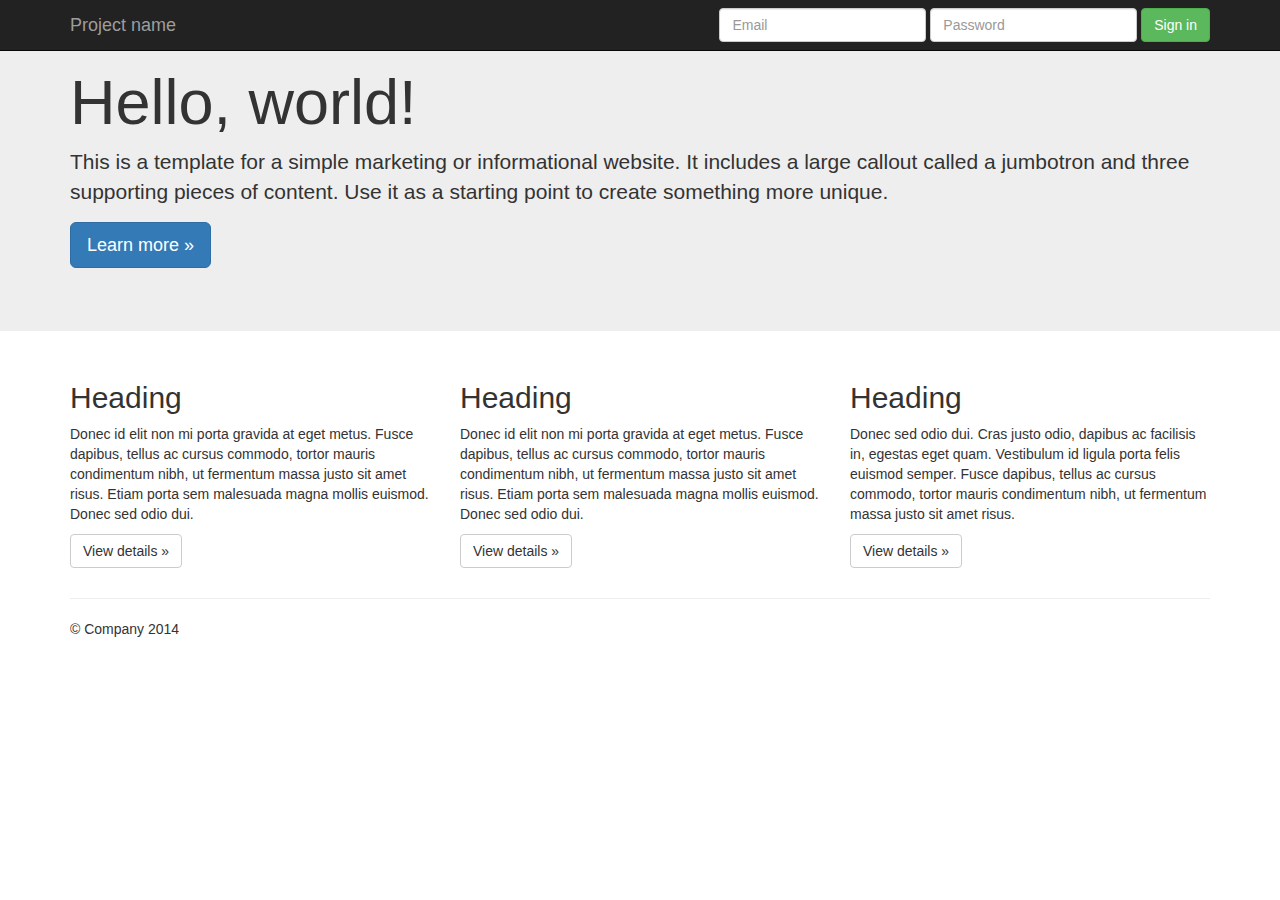
<file: Index.html>
<!DOCTYPE html>
<html lang="pt-br">

  <head>
  
    <meta charset="utf-8">
    <meta http-equiv="X-UA-Compatible" content="IE=edge">
    <meta name="viewport" content="width=device-width, initial-scale=1">
    <!-- As 3 linhas acima devem estar no início da seção head -->
    <meta name="description" content="">
    <meta name="author" content="">
    <link rel="icon" href="favicon.ico">

    <title>Jumbotron Template for Bootstrap</title>

    <!-- Bootstrap core CSS -->
    <link href="css/bootstrap.min.css" rel="stylesheet">

  </head>

  <body>

    <nav class="navbar navbar-inverse navbar-fixed-top">
      <div class="container">
        <div class="navbar-header">
          <button type="button" class="navbar-toggle collapsed" data-toggle="collapse" data-target="#navbar" aria-expanded="false" aria-controls="navbar">
            <span class="sr-only">Toggle navigation</span>
            <span class="icon-bar"></span>
            <span class="icon-bar"></span>
            <span class="icon-bar"></span>
          </button>
          <a class="navbar-brand" href="#">Project name</a>
        </div>
        <div id="navbar" class="navbar-collapse collapse">
          <form class="navbar-form navbar-right">
            <div class="form-group">
              <input type="text" placeholder="Email" class="form-control">
            </div>
            <div class="form-group">
              <input type="password" placeholder="Password" class="form-control">
            </div>
            <button type="submit" class="btn btn-success">Sign in</button>
          </form>
        </div><!--/.navbar-collapse -->
      </div>
    </nav>

    <!-- Main jumbotron for a primary marketing message or call to action -->
    <div class="jumbotron">
      <div class="container">
        <h1>Hello, world!</h1>
        <p>This is a template for a simple marketing or informational website. It includes a large callout called a jumbotron and three supporting pieces of content. Use it as a starting point to create something more unique.</p>
        <p><a class="btn btn-primary btn-lg" href="#" role="button">Learn more &raquo;</a></p>
      </div>
    </div>

    <div class="container">
      <!-- Example row of columns -->
      <div class="row">
        <div class="col-md-4">
          <h2>Heading</h2>
          <p>Donec id elit non mi porta gravida at eget metus. Fusce dapibus, tellus ac cursus commodo, tortor mauris condimentum nibh, ut fermentum massa justo sit amet risus. Etiam porta sem malesuada magna mollis euismod. Donec sed odio dui. </p>
          <p><a class="btn btn-default" href="#" role="button">View details &raquo;</a></p>
        </div>
        <div class="col-md-4">
          <h2>Heading</h2>
          <p>Donec id elit non mi porta gravida at eget metus. Fusce dapibus, tellus ac cursus commodo, tortor mauris condimentum nibh, ut fermentum massa justo sit amet risus. Etiam porta sem malesuada magna mollis euismod. Donec sed odio dui. </p>
          <p><a class="btn btn-default" href="#" role="button">View details &raquo;</a></p>
       </div>
        <div class="col-md-4">
          <h2>Heading</h2>
          <p>Donec sed odio dui. Cras justo odio, dapibus ac facilisis in, egestas eget quam. Vestibulum id ligula porta felis euismod semper. Fusce dapibus, tellus ac cursus commodo, tortor mauris condimentum nibh, ut fermentum massa justo sit amet risus.</p>
          <p><a class="btn btn-default" href="#" role="button">View details &raquo;</a></p>
        </div>
      </div>

      <hr>

      <footer>
        <p>&copy; Company 2014</p>
      </footer>
    </div> <!-- /container -->


    <script src="js/jquery-2.1.4.min.js"></script>
    <script src="js/bootstrap.min.js"></script>

  </body>
</html>
</file>
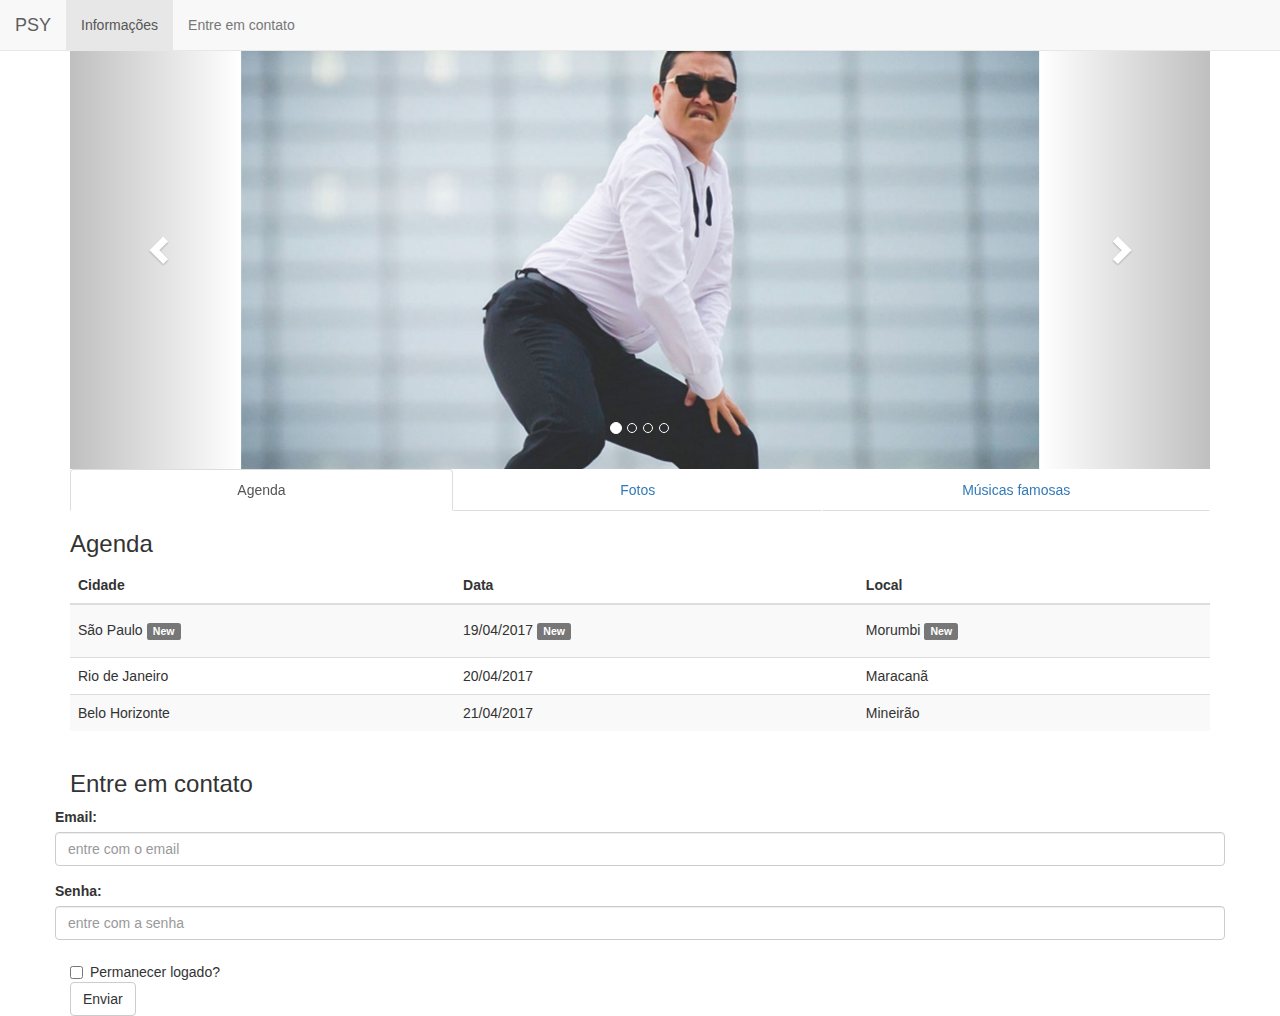
<file: ex 3/index.html>
﻿<!doctype html>
<html>
<head>
<meta charset="utf-8">
<title>Documento sem título</title>
<meta charset="utf-8">
<meta name="viewport" content="width=device-width, initial-scale=1">
<link rel="stylesheet" href="http://maxcdn.bootstrapcdn.com/bootstrap/3.3.6/css/bootstrap.min.css">
<script src="https://ajax.googleapis.com/ajax/libs/jquery/1.12.0/jquery.min.js"></script>
<script src="http://maxcdn.bootstrapcdn.com/bootstrap/3.3.6/js/bootstrap.min.js"></script>
</head>

<body>
<nav class="navbar navbar-default navbar-fixed-top ">
  <div class="container-fluid">
    <div class="navbar-header">
      <a class="navbar-brand" href="#">PSY</a>
    </div>
    <ul class="nav navbar-nav">
      <li class="active"><a href="#info">Informações</a></li>
      <li><a href="#contato">Entre em contato</a></li>
    </ul>
  </div>
</nav>

<style>
  .carousel-inner > .item > img,
  .carousel-inner > .item > a > img {
      width: 70%;
      margin: auto;
  }
  </style>
<div class="container">
<div class="row">
  <div class="col-md-12">
  <br>
  <div id="myCarousel" class="carousel slide" data-ride="carousel">
    <!-- Indicators -->
    <ol class="carousel-indicators">
      <li data-target="#myCarousel" data-slide-to="0" class="active"></li>
      <li data-target="#myCarousel" data-slide-to="1"></li>
      <li data-target="#myCarousel" data-slide-to="2"></li>
      <li data-target="#myCarousel" data-slide-to="3"></li>
    </ol>

    <!-- Wrapper for slides -->
    <div class="carousel-inner" role="listbox">
      <div class="item active">
        <img src="psy1.jpg" alt="psy" width="460" height="345">
      </div>

      <div class="item">
        <img src="psy2.jpg" alt="psy" width="460" height="345">
      </div>
    
      <div class="item">
        <img src="psy3.jpg" alt="psy" width="460" height="345">
      </div>

      <div class="item">
        <img src="psy4.jpg" alt="psy" width="460" height="345">
      </div>
    </div>
    <!-- Left and right controls -->
    <a class="left carousel-control" href="#myCarousel" role="button" data-slide="prev">
      <span class="glyphicon glyphicon-chevron-left" aria-hidden="true"></span>
      <span class="sr-only">Previous</span>
    </a>
    <a class="right carousel-control" href="#myCarousel" role="button" data-slide="next">
      <span class="glyphicon glyphicon-chevron-right" aria-hidden="true"></span>
      <span class="sr-only">Next</span>
    </a>
    </div>
  </div>
</div>





<div class="row">
  <div class="col-md-12">
   <div id="info">
 <ul class="nav nav-tabs nav-justified">

	  <li class="active"><a href="#agenda" data-toggle="tab" >Agenda</a></li>
	  <li><a href="#fotos" data-toggle="tab" >Fotos</a></li>
	  <li><a href="#musicas" data-toggle="tab">Músicas famosas</a></li>
	</ul>
</div>

</div>
</div>

<div class="tab-content">
		<div id="agenda" class="tab-pane fade in active">
		  <h3>Agenda</h3>
		  <p>		  
         <table class="table table-striped">
        <thead>
          <tr>
            <th>Cidade</th>
            <th>Data</th>
            <th>Local</th>
            <tbody>
              <tr>
                <td><h5>São Paulo <span class="label label-default">New</span></h5></td>
                <td><h5>19/04/2017 <span class="label label-default">New</span></h5></td>
                <td><h5>Morumbi <span class="label label-default">New</span></h5></td>
              </tr>
              <tr>
                <td>Rio de Janeiro</td>
                <td>20/04/2017</td>
                <td>Maracanã</td>
              </tr>
              <tr>
                <td>Belo Horizonte</td>
                <td>21/04/2017</td>
                <td>Mineirão</td>
              </tr>
            </tbody>
          </tr>
        </thead>
        </table>
        </p>
		</div>
        
        
        
		<div id="fotos" class="tab-pane fade">
		  <h3>Fotos</h3>
		  <p>
          
        <div class="col-md-4 coluna"> <img src="psy6.jpg" class="img-responsive img-circle" width="300" height="300"/> </div>
        <div class="col-md-4 coluna"> <img src="psy7.jpg" class="img-responsive img-circle" width="300" height="300"/> </div>
        <div class="col-md-4 coluna"> <img src="psy8.jpg" class="img-responsive img-circle" width="300" height="300"/> </div>
	      
          </p>
		</div>
        
        
        
        
        
       
		<div id="musicas" class="tab-pane fade">
		  <h3>Músicas famosas</h3>
		  <p>
           <div class= "row">
        <div class="col-md-12">
		  <div class= "row">
        <div class="col-md-6 coluna">
          <blockquote>
            <p>Aremdawo sarangseurowo
Geurae neo hey, geurae baro neo hey
Areumdawo sarangseurowo
Geurae neo hey, geurae baro neo hey
Jigeumbuteo gal ddaekkaji gabolkka

Oppan Gangnam style
Gangnam style
Op, op, op, op oppan Gangnam style</p>
              <footer>Gangnam style</footer>
            </blockquote>
          </div>
          <div class="col-md-6 coluna">
            <blockquote>
              <p>Itjanha mariya i sarameuro malsseum
Deuri jamyeon mariya yonggi paegi ttolkki meot jaengi mariya
Neoga deudgo peunmal hago peunge nande mariya
Damn! Girl! You so freakin sexy!

Ah ah ah ah~ I’m a…
Ah ah ah ah~ I’m a…
Ah ah ah ah~ I’m a mother father gentleman</p>
                <footer>Gentleman</footer>
              </blockquote>
            </div>
          </div>
		</div>
        </div>
        </p>
        </div>
        </div>
		

<div class="row">
<div class="col-md-12">
<form role="form" class="form-horizontal">
<div id="contato"> 
<h3>Entre em contato</h3>        
<form role="form">
    <div class="form-group">
      <label for="email">Email:</label>
      <input type="email" class="form-control" id="email" placeholder="entre com o email">
    </div>
    <div class="form-group">
      <label for="pwd">Senha:</label>
      <input type="password" class="form-control" id="pwd" placeholder="entre com a senha">
    </div>
    <div class="checkbox">
      <label><input type="checkbox">Permanecer logado?</label>
    </div>
    <button type="submit" 
		class="btn btn-default">
			Enviar
	 </button>
</form>
</div>
</form>
</div>
</div>

</div>
        
</body>
</html>
</file>
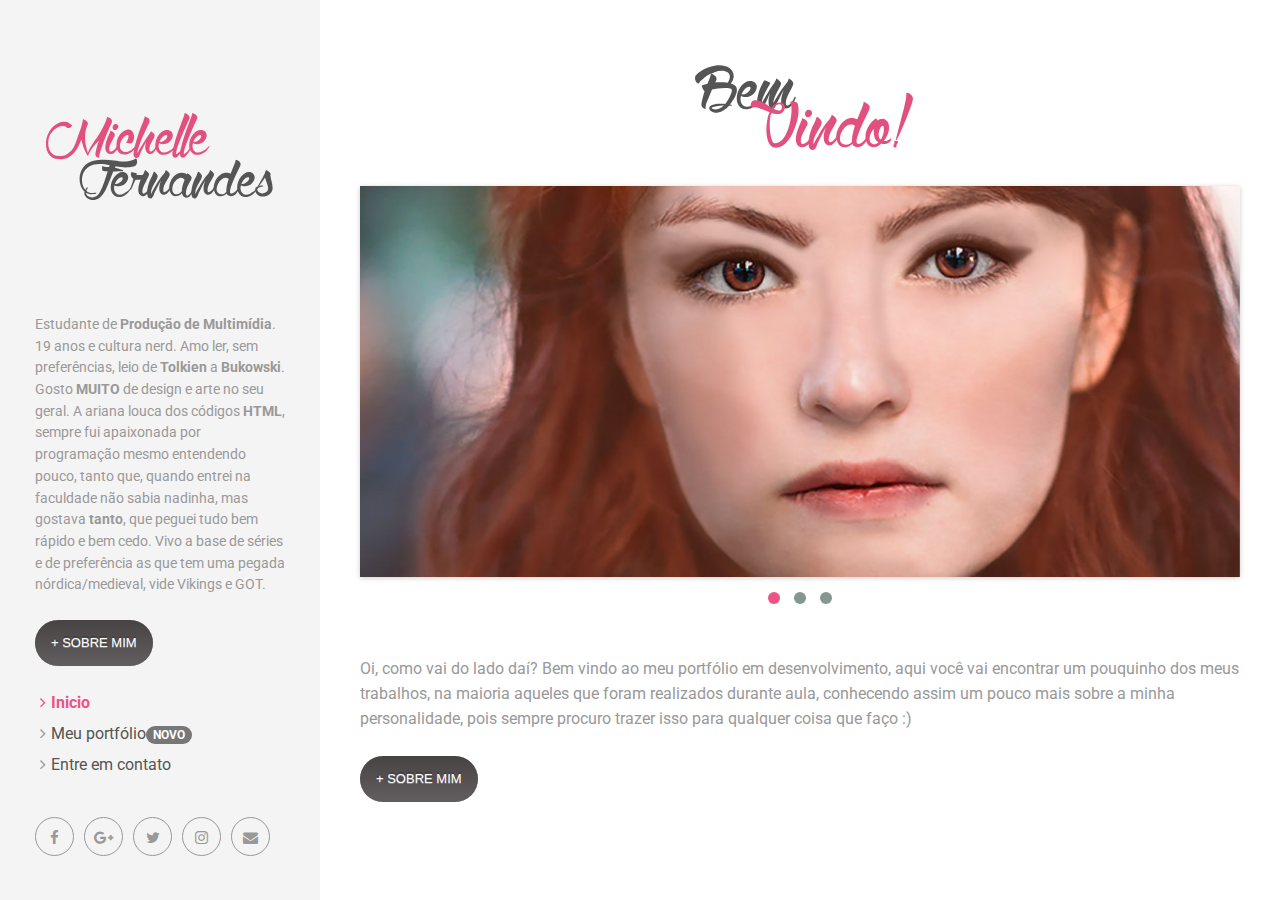
<file: site/index.html>
<!DOCTYPE html>
<html>
  <head>
    <meta charset="utf-8">
    <meta http-equiv="X-UA-Compatible" content="IE=edge">
    <title>Michelle Fernandes</title>
    <meta name="description" content="Portfolio Michele Fernandes">
    <meta name="KEYWORDS" content="Design, Web Design, Fotografia, Multmída, Portifoleo" />
    <meta name="viewport" content="width=device-width, initial-scale=1">
    <meta name="robots" content="all,follow">
    <!-- Bootstrap-->
    <link rel="stylesheet" href="css/bootstrap.min.css">
    <!-- Google fonts - Open Sans-->
    <link rel="stylesheet" href="https://fonts.googleapis.com/css?family=Roboto:400,300,700,400italic">
    <!-- Font Awesome CSS-->
    <link rel="stylesheet" href="css/font-awesome.min.css">
    <!-- owl carousel-->
    <link rel="stylesheet" href="css/owl.carousel.css">
    <link rel="stylesheet" href="css/owl.theme.css">
    <!-- theme stylesheet-->
    <link rel="stylesheet" href="css/style.default.css" id="theme-stylesheet">
    <!-- Custom stylesheet - for your changes-->
    <link rel="stylesheet" href="css/custom.css">
    <!-- Favicon-->
    <link rel="shortcut icon" href="favicon.png">
    <!-- Tweaks for older IEs--><!--[if lt IE 9]>
        <script src="https://oss.maxcdn.com/html5shiv/3.7.2/html5shiv.min.js"></script>
        <script src="https://oss.maxcdn.com/respond/1.4.2/respond.min.js"></script><![endif]-->
  </head>
  <body>
    <div id="all">
      <div class="container-fluid">
        <div class="row row-offcanvas row-offcanvas-left"> 
           <!--   *** SIDEBAR ***-->
      <div id="sidebar" class="col-xs-6 col-sm-4 col-md-3 sidebar-offcanvas">
        <div class="sidebar-content">
          <h1 class="sidebar-heading"> <img src="img/logo.svg" width="257" height="141"  class="img-responsive"/></h1>
          <p class="sidebar-p"> Estudante de <strong>Produção de Multimídia</strong>. 19 anos e cultura nerd. Amo ler, sem preferências, leio de <strong>Tolkien</strong> a <strong>Bukowski</strong>. Gosto <strong>MUITO</strong> de design e arte no seu geral. A ariana louca dos códigos <strong>HTML</strong>, sempre fui apaixonada por programação mesmo entendendo pouco, tanto que, quando entrei na faculdade não sabia nadinha, mas gostava <strong>tanto</strong>, que peguei tudo bem rápido e bem cedo. Vivo a base de séries e de preferência as que tem uma pegada nórdica/medieval, vide Vikings e GOT. </p>
         <p>
            <button onClick="window.location.href='sobre.html'" type="button" name="sobre"  value="sobre"  class="css3button" >+ SOBRE MIM</button>
          </p>
          <ul class="sidebar-menu">
            <li class="active"><a href="index.html">Inicio</a></li>
            <li><a href="portfolio.html">Meu portfólio<span class="badge">NOVO</span></a></li>
            <li><a href="contato.html">Entre em contato</a></li>
          </ul>
          <p class="social"><a href="https://www.facebook.com/chlles" data-animate-hover="pulse" class="external facebook"><i class="fa fa-facebook"></i></a><a href="https://plus.google.com/116226592024603361810" data-animate-hover="pulse" class="external gplus"><i class="fa fa-google-plus"></i></a><a href="https://twitter.com/michellesdfjkl" data-animate-hover="pulse" class="external twitter"><i class="fa fa-twitter"></i></a><a href="https://instagram.com/chlles" title="" class="external instagram"><i class="fa fa-instagram"></i></a><a href="contato.html" data-animate-hover="pulse" class="email"><i class="fa fa-envelope"></i></a></p>
          <div class="copyright"> </div>
        </div>
      </div>
      <!--   *** SIDEBAR END ***  --> 
          <!--   *** DETAIL ***-->
          <div class="col-xs-12 col-sm-8 col-md-9 content-column white-background">
            <div class="small-navbar visible-xs">
              <button type="button" data-toggle="offcanvas" class="btn btn-ghost pull-left"> <i class="fa fa-align-left"> </i>Menu</button>
            

            </div>
            <div class="row">
              <div class="col-lg-13">
               <h1 class="small-navbar-heading"> <img src="img/wellcome.svg" width="250" height="141" alt="" class="img-responsive"/></h1>
                <div class="content-column-content">
                 
                  <div id="main-slider">
                    <div class="item"><img alt="" src="img/slider/1.jpg" class="img-responsive"></div>
                    <div class="item"><img alt="" src="img/slider/2.jpg" class="img-responsive"></div>
                    <div class="item"><img alt="" src="img/slider/3.jpg" class="img-responsive"></div>
                  </div>
                  <!-- /#main-slider-->
                  
                  <p>Oi, como vai do lado daí? Bem vindo ao meu portfólio em desenvolvimento, aqui você vai encontrar um pouquinho dos meus trabalhos, na maioria aqueles que foram realizados durante aula, conhecendo assim um pouco mais sobre a minha personalidade, pois sempre procuro trazer isso para qualquer coisa que faço :)<p>
            <button onClick="window.location.href='sobre.html'" type="button" name="sobre"  value="sobre"  class="css3button" >+ SOBRE MIM</button>
          </p>
            </div>
          </div>
        </div>
      </div>
    </div>
    <!-- Javascript files-->
    <script src="https://ajax.googleapis.com/ajax/libs/jquery/1.11.0/jquery.min.js"></script>
    <script src="js/bootstrap.min.js"> </script>
    <script src="js/jquery.cookie.js"> </script>
    <script src="js/ekko-lightbox.js"></script>
    <script src="js/jquery.scrollTo.min.js"></script>
    <script src="js/masonry.pkgd.min.js"></script>
    <script src="js/imagesloaded.pkgd.min.js"></script>
    <script src="js/owl.carousel.min.js"></script>
    <script src="js/front.js"></script>
</html>
</file>
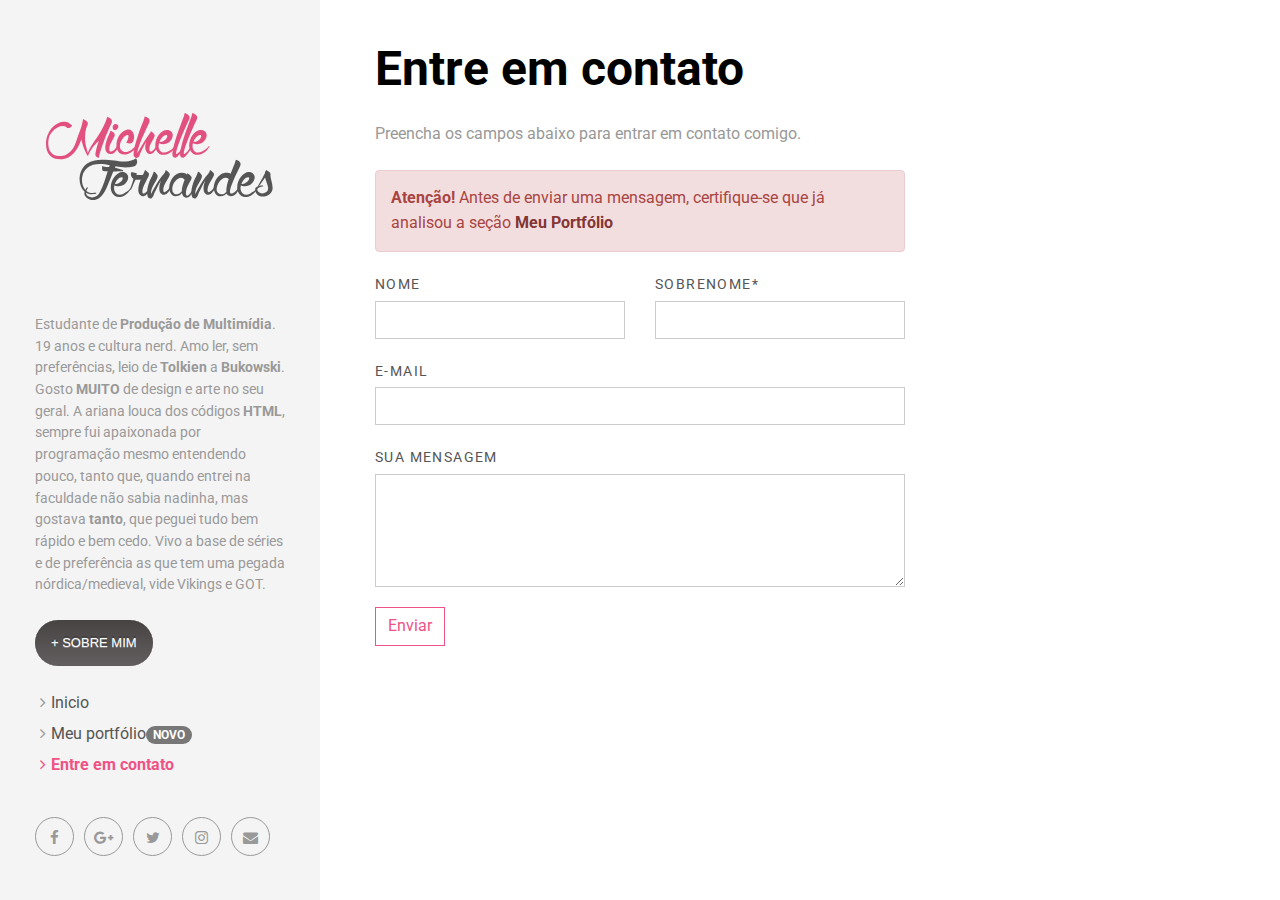
<file: site/contato.html>
<!DOCTYPE html>
<html>
<meta charset="utf-8">
    <meta http-equiv="X-UA-Compatible" content="IE=edge">
    <title>Michelle Fernandes</title>
    <meta name="description" content="Portfolio Michele Fernandes">
    <meta name="KEYWORDS" content="Design, Web Design, Fotografia, Multmída, Portifoleo" />
    <meta name="viewport" content="width=device-width, initial-scale=1">
    <meta name="robots" content="all,follow">
<!-- Bootstrap-->
<link rel="stylesheet" href="css/bootstrap.min.css">
<!-- Google fonts - Open Sans-->
<link rel="stylesheet" href="https://fonts.googleapis.com/css?family=Roboto:400,300,700,400italic">
<!-- Font Awesome CSS-->
<link rel="stylesheet" href="css/font-awesome.min.css">
<!-- owl carousel-->
<link rel="stylesheet" href="css/owl.carousel.css">
<link rel="stylesheet" href="css/owl.theme.css">
<!-- theme stylesheet-->
<link rel="stylesheet" href="css/style.default.css" id="theme-stylesheet">
<!-- Custom stylesheet - for your changes-->
<link rel="stylesheet" href="css/custom.css">
<!-- Favicon-->
<link rel="shortcut icon" href="favicon.png">
<!-- Tweaks for older IEs--><!--[if lt IE 9]>
        <script src="https://oss.maxcdn.com/html5shiv/3.7.2/html5shiv.min.js"></script>
        <script src="https://oss.maxcdn.com/respond/1.4.2/respond.min.js"></script><![endif]-->
</head>
<body>
<div id="all">
  <div class="container-fluid">
    <div class="row row-offcanvas row-offcanvas-left"> 
      <!--   *** SIDEBAR ***-->
      <div id="sidebar" class="col-xs-6 col-sm-4 col-md-3 sidebar-offcanvas">
        <div class="sidebar-content">
          <h1 class="sidebar-heading"> <img src="img/logo.svg" width="257" height="141" alt="" class="img-responsive"/></h1>
          <p class="sidebar-p"> Estudante de <strong>Produção de Multimídia</strong>. 19 anos e cultura nerd. Amo ler, sem preferências, leio de <strong>Tolkien</strong> a <strong>Bukowski</strong>. Gosto <strong>MUITO</strong> de design e arte no seu geral. A ariana louca dos códigos <strong>HTML</strong>, sempre fui apaixonada por programação mesmo entendendo pouco, tanto que, quando entrei na faculdade não sabia nadinha, mas gostava <strong>tanto</strong>, que peguei tudo bem rápido e bem cedo. Vivo a base de séries e de preferência as que tem uma pegada nórdica/medieval, vide Vikings e GOT. </p>
          <p>
            <button onClick="window.location.href='sobre.html'" type="button" name="sobre"  value="sobre"  class="css3button" >+ SOBRE MIM</button>
          </p>
         <ul class="sidebar-menu">
            <li><a href="index.html">Inicio</a></li>
            <li><a href="portfolio.html">Meu portfólio<span class="badge">NOVO</span></a></li>
            <li class="active"><a href="contato.html">Entre em contato</a></li>
          </ul>
          <p class="social"><a href="https://www.facebook.com/chlles" data-animate-hover="pulse" class="external facebook"><i class="fa fa-facebook"></i></a><a href="https://plus.google.com/116226592024603361810" data-animate-hover="pulse" class="external gplus"><i class="fa fa-google-plus"></i></a><a href="https://twitter.com/michellesdfjkl" data-animate-hover="pulse" class="external twitter"><i class="fa fa-twitter"></i></a><a href="https://instagram.com/chlles" title="" class="external instagram"><i class="fa fa-instagram"></i></a><a href="contato.html" data-animate-hover="pulse" class="email"><i class="fa fa-envelope"></i></a></p>
          <div class="copyright"> </div>
        </div>
      </div>
      <!--   *** SIDEBAR END ***  --> 
      <!--   *** DETAIL ***-->
      <div class="col-xs-12 col-sm-8 col-md-9 content-column white-background">
        <div class="small-navbar visible-xs">
          <button type="button" data-toggle="offcanvas" class="btn btn-ghost pull-left"> <i class="fa fa-align-left"> </i>Menu</button>
          <h1 class="small-navbar-heading"> <a href="index.html">Creative </a></h1>
        </div>
        <div class="row">
          <div class="col-lg-8">
            <div class="content-column-content">
              <h1>Entre em contato</h1>
              <p> Preencha os campos abaixo para entrar em contato comigo.  </p>
              <div class="alert alert-danger"> <strong>Atenção!</strong> Antes de enviar uma mensagem, certifique-se que já analisou a seção <a href="portfolio.html" class="alert-link"> Meu Portfólio </a></div>
              <form id="contact-form" method="post" action="send.html" class="contact-form form">
                <div class="controls">
                  <div class="row">
                    <div class="col-sm-6">
                      <div class="form-group">
                        <label for="name">NOME</label>
                        <input type="text" name="name" id="name" required="required" class="form-control">
                      </div>
                    </div>
                    <div class="col-sm-6">
                      <div class="form-group">
                        <label for="surname">SOBRENOME*</label>
                        <input type="text" name="surname" id="surname" required="required" class="form-control">
                      </div>
                    </div>
                  </div>
                  <div class="form-group">
                    <label for="email">E-MAIL</label>
                    <input type="email" name="email" id="email" required="required" class="form-control">
                  </div>
                  <div class="form-group">
                    <label for="message">SUA MENSAGEM</label>
                    <textarea rows="4" name="message" id="message" required class="form-control"></textarea>
                  </div>
                  <div>
                    <input type="submit" value="Enviar" class="btn btn-ghost">
                  </div>
                </div>
              </form>
            </div>
          </div>
        </div>
      </div>
    </div>
  </div>
</div>
<!-- Javascript files--> 
<script src="https://ajax.googleapis.com/ajax/libs/jquery/1.11.0/jquery.min.js"></script> 
<script src="js/bootstrap.min.js"> </script> 
<script src="js/jquery.cookie.js"> </script> 
<script src="js/ekko-lightbox.js"></script> 
<script src="js/jquery.scrollTo.min.js"></script> 
<script src="js/masonry.pkgd.min.js"></script> 
<script src="js/imagesloaded.pkgd.min.js"></script> 
<script src="js/owl.carousel.min.js"></script> 
<script src="js/front.js"></script> 
</body>
</html>
</file>
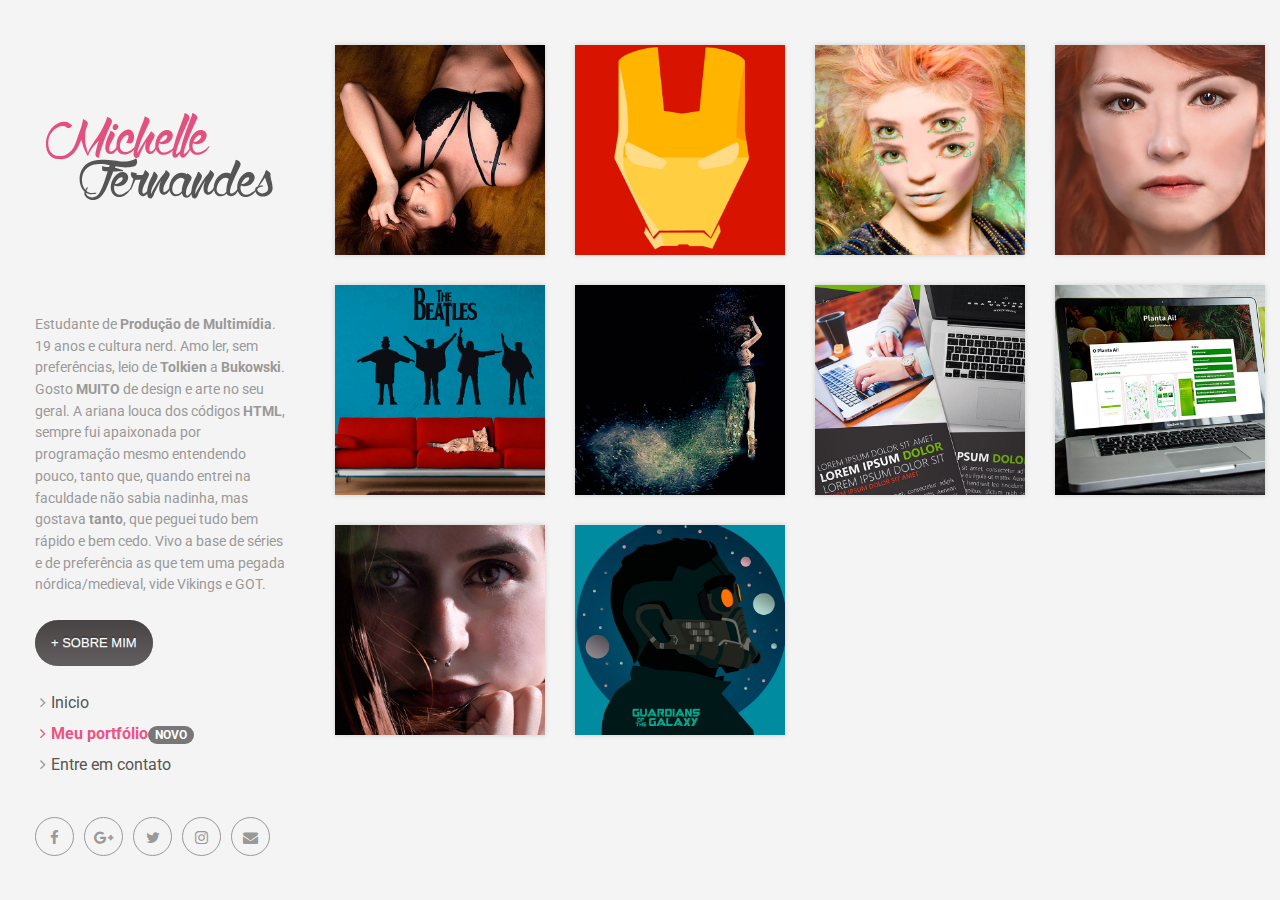
<file: site/portfolio.html>
<!DOCTYPE html>
<html>
  <head>
    <meta charset="utf-8">
    <meta http-equiv="X-UA-Compatible" content="IE=edge">
    <title>Michelle Fernandes</title>
    <meta name="description" content="Portfolio Michele Fernandes">
    <meta name="KEYWORDS" content="Design, Web Design, Fotografia, Multmída, Portifoleo" />
    <meta name="viewport" content="width=device-width, initial-scale=1">
    <meta name="robots" content="all,follow">

    <!-- Bootstrap-->
    <link rel="stylesheet" href="css/bootstrap.min.css">
    <!-- Google fonts - Open Sans-->
    <link rel="stylesheet" href="https://fonts.googleapis.com/css?family=Roboto:400,300,700,400italic">
    <!-- Font Awesome CSS-->
    <link rel="stylesheet" href="css/font-awesome.min.css">
    <!-- owl carousel-->
    <link rel="stylesheet" href="css/owl.carousel.css">
    <link rel="stylesheet" href="css/owl.theme.css">
    <!-- theme stylesheet-->
    <link rel="stylesheet" href="css/style.default.css" id="theme-stylesheet">
    <!-- Custom stylesheet - for your changes-->
    <link rel="stylesheet" href="css/custom.css">
    <!-- Favicon-->
    <link rel="shortcut icon" href="favicon.png">
    <!-- Tweaks for older IEs--><!--[if lt IE 9]>
        <script src="https://oss.maxcdn.com/html5shiv/3.7.2/html5shiv.min.js"></script>
        <script src="https://oss.maxcdn.com/respond/1.4.2/respond.min.js"></script><![endif]-->
  </head>
  <body>
    <div id="all">
      <div class="container-fluid">
        <div class="row row-offcanvas row-offcanvas-left"> 
          <!--   *** SIDEBAR ***-->
      <div id="sidebar" class="col-xs-6 col-sm-4 col-md-3 sidebar-offcanvas">
        <div class="sidebar-content">
          <h1 class="sidebar-heading"> <img src="img/logo.svg" width="257" height="141" alt="" class="img-responsive"/></h1>
          <p class="sidebar-p"> Estudante de <strong>Produção de Multimídia</strong>. 19 anos e cultura nerd. Amo ler, sem preferências, leio de <strong>Tolkien</strong> a <strong>Bukowski</strong>. Gosto <strong>MUITO</strong> de design e arte no seu geral. A ariana louca dos códigos <strong>HTML</strong>, sempre fui apaixonada por programação mesmo entendendo pouco, tanto que, quando entrei na faculdade não sabia nadinha, mas gostava <strong>tanto</strong>, que peguei tudo bem rápido e bem cedo. Vivo a base de séries e de preferência as que tem uma pegada nórdica/medieval, vide Vikings e GOT. </p>
          <p>
            <button onClick="window.location.href='sobre.html'" type="button" name="sobre"  value="sobre"  class="css3button" >+ SOBRE MIM</button>
          </p>
         <ul class="sidebar-menu">
            <li><a href="index.html">Inicio</a></li>
            <li class="active"><a href="portfolio.html">Meu portfólio<span class="badge">NOVO</span></a></li>
            <li><a href="contato.html">Entre em contato</a></li>
          </ul>
          <p class="social"><a href="https://www.facebook.com/chlles" data-animate-hover="pulse" class="external facebook"><i class="fa fa-facebook"></i></a><a href="https://plus.google.com/116226592024603361810" data-animate-hover="pulse" class="external gplus"><i class="fa fa-google-plus"></i></a><a href="https://twitter.com/michellesdfjkl" data-animate-hover="pulse" class="external twitter"><i class="fa fa-twitter"></i></a><a href="https://instagram.com/chlles" title="" class="external instagram"><i class="fa fa-instagram"></i></a><a href="contato.html" data-animate-hover="pulse" class="email"><i class="fa fa-envelope"></i></a></p>
          <div class="copyright"> </div>
        </div>
      </div>
      <!--   *** SIDEBAR END ***  --> 
          <!--   *** PORTFOLIO ***-->
          <div class="col-xs-12 col-sm-8 col-md-9 content-column">
            <div class="small-navbar visible-xs">
              <button type="button" data-toggle="offcanvas" class="btn btn-ghost pull-left"> <i class="fa fa-align-left"> </i>Menu</button>
              <h1 class="small-navbar-heading"> <a href="index.html">MICHELLE FERNANDES </a></h1>
            </div>
            <div class="grid">
              <div class="row">
               <div class="col-xs-12 col-sm-6 col-md-4 col-lg-3 masonry-item"> 
                  <div class="box-masonry"><a href="detail.html" title="" class="box-masonry-image with-hover-overlay"><img src="img/portfolio/1.jpg" alt="" class="img-responsive"></a>
                    <div class="box-masonry-hover-text-header"> 
                      <h4> <a href="https://www.behance.net/gallery/36483657/retouching"> TRATAMENTO DE FOTOS</a></h4>
                      <div class="box-masonry-desription">
                        <p>Fotografias realizadas por amigos e editadas por mim.</p>
                      </div>
                    </div>
                  </div>
                </div>
      <div class="col-xs-12 col-sm-6 col-md-4 col-lg-3 masonry-item"> 
                  <div class="box-masonry"><a href="detail.html" title="" class="box-masonry-image with-hover-overlay"><img src="img/portfolio/2.jpg" alt="" class="img-responsive"></a>
                    <div class="box-masonry-hover-text-header"> 
                      <h4> <a href="https://www.behance.net/gallery/35099495/Vetor">VETOR</a></h4>
                      <div class="box-masonry-desription">
                        <p>Primeira arte de vetor feita por mim para a aula de Imagem Digital.</p>
                      </div>
                    </div>
                  </div>
                </div>
                 <div class="col-xs-12 col-sm-6 col-md-4 col-lg-3 masonry-item"> 
                  <div class="box-masonry"><a href="detail.html" title="" class="box-masonry-image with-hover-overlay"><img src="img/portfolio/6.jpg" alt="" class="img-responsive"></a>
                    <div class="box-masonry-hover-text-header"> 
                      <h4> <a href="https://www.behance.net/gallery/41243769/manipulacao-de-imagem">MANIPULAÇÃO DE IMAGEM</a></h4>
                      <div class="box-masonry-desription">
                        <p>Imagem da cantora Grimes editada por mim, como tema o surrealismo.</p>
                      </div>
                    </div>
                  </div>
                </div>
                <div class="col-xs-12 col-sm-6 col-md-4 col-lg-3 masonry-item"> 
                  <div class="box-masonry"><a href="detail.html" title="" class="box-masonry-image with-hover-overlay"><img src="img/portfolio/3.jpg" alt="" class="img-responsive"></a>
                    <div class="box-masonry-hover-text-header"> 
                      <h4> <a href="https://www.behance.net/gallery/36483885/digital-painting">PINTURA DIGITAL</a></h4>
                      <div class="box-masonry-desription">
                        <p>Peça realizada para aula de Imagem digital.</p>
                      </div>
                    </div>
                  </div>
                </div>
               <div class="col-xs-12 col-sm-6 col-md-4 col-lg-3 masonry-item"> 
                  <div class="box-masonry"><a href="detail.html" title="" class="box-masonry-image with-hover-overlay"><img src="img/portfolio/4.jpg" alt="" class="img-responsive"></a>
                    <div class="box-masonry-hover-text-header"> 
                      <h4> <a href="https://www.behance.net/gallery/41243769/manipulacao-de-imagem">PINTURA DIGITAL/ TEMÁTICA</a></h4>
                      <div class="box-masonry-desription">
                        <p>Peça realizada para aula de Imagem digital, utilizando foto em preto e branco como base.</p>
                      </div>
                    </div>
                  </div>
                </div>
               <div class="col-xs-12 col-sm-6 col-md-4 col-lg-3 masonry-item"> 
                  <div class="box-masonry"><a href="detail.html" title="" class="box-masonry-image with-hover-overlay"><img src="img/portfolio/5.jpg" alt="" class="img-responsive"></a>
                    <div class="box-masonry-hover-text-header"> 
                      <h4> <a href="https://www.behance.net/gallery/41243769/manipulacao-de-imagem">ACTIONS</a></h4>
                      <div class="box-masonry-desription">
                        <p>Manipulação de imagem realizada para testes de actions.</p>
                      </div>
                    </div>
                  </div>
                </div>
              <div class="col-xs-12 col-sm-6 col-md-4 col-lg-3 masonry-item"> 
                  <div class="box-masonry"><a href="detail.html" title="" class="box-masonry-image with-hover-overlay"><img src="img/portfolio/7.jpg" alt="" class="img-responsive"></a>
                    <div class="box-masonry-hover-text-header"> 
                      <h4> <a href="https://www.behance.net/gallery/41732513/F-O-L-D-E-R">FOLDER</a></h4>
                      <div class="box-masonry-desription">
                        <p>Estudo de composição e elaboração de folder.</p>
                      </div>
                    </div>
                  </div>
                </div>
             <div class="col-xs-12 col-sm-6 col-md-4 col-lg-3 masonry-item"> 
                  <div class="box-masonry"><a href="detail.html" title="" class="box-masonry-image with-hover-overlay"><img src="img/portfolio/8.jpg" alt="" class="img-responsive"></a>
                    <div class="box-masonry-hover-text-header"> 
                      <h4> <a href="https://www.behance.net/gallery/41733863/PLANTA-AI">PLANTAAÍ!</a></h4>
                      <div class="box-masonry-desription">
                        <p>Projeto de PI elaborado no primeiro semestre da faculdade e site desenvolvido por mim.</p>
                      </div>
                    </div>
                  </div>
                </div>
               <div class="col-xs-12 col-sm-6 col-md-4 col-lg-3 masonry-item"> 
                  <div class="box-masonry"><a href="detail.html" title="" class="box-masonry-image with-hover-overlay"><img src="img/portfolio/9.jpg" alt="" class="img-responsive"></a>
                    <div class="box-masonry-hover-text-header"> 
                      <h4> <a href="https://www.behance.net/gallery/36587043/Fotografias-e-edicao">FOTOGRAFIAS E EDIÇÃO</a></h4>
                      <div class="box-masonry-desription">
                        <p>Fotografias realizadas durante aula e edições feitas por mim após ensaio.</p>
                      </div>
                    </div>
                  </div>
                </div>
              <div class="col-xs-12 col-sm-6 col-md-4 col-lg-3 masonry-item"> 
                  <div class="box-masonry"><a href="detail.html" title="" class="box-masonry-image with-hover-overlay"><img src="img/portfolio/10.jpg" alt="" class="img-responsive"></a>
                    <div class="box-masonry-hover-text-header"> 
                      <h4> <a href="https://www.behance.net/gallery/35100057/Guardioes-da-Galaxia">GUARDIÕES DAS GALÁXIAS</a></h4>
                      <div class="box-masonry-desription">
                        <p>Segundo vetor realizado por mim para aula de Imagem Digital.</p>
                      </div>
                    </div>
                  </div>
                </div>
              </div>
            </div>
          </div>
          <!--   *** PORTFOLIO END ***
          -->
        </div>
      </div>
    </div>
    <!-- Javascript files-->
    <script src="https://ajax.googleapis.com/ajax/libs/jquery/1.11.0/jquery.min.js"></script>
    <script src="js/bootstrap.min.js"> </script>
    <script src="js/jquery.cookie.js"> </script>
    <script src="js/ekko-lightbox.js"></script>
    <script src="js/jquery.scrollTo.min.js"></script>
    <script src="js/masonry.pkgd.min.js"></script>
    <script src="js/imagesloaded.pkgd.min.js"></script>
    <script src="js/owl.carousel.min.js"></script>
    <script src="js/front.js"></script>
  </body>
</html>
</file>
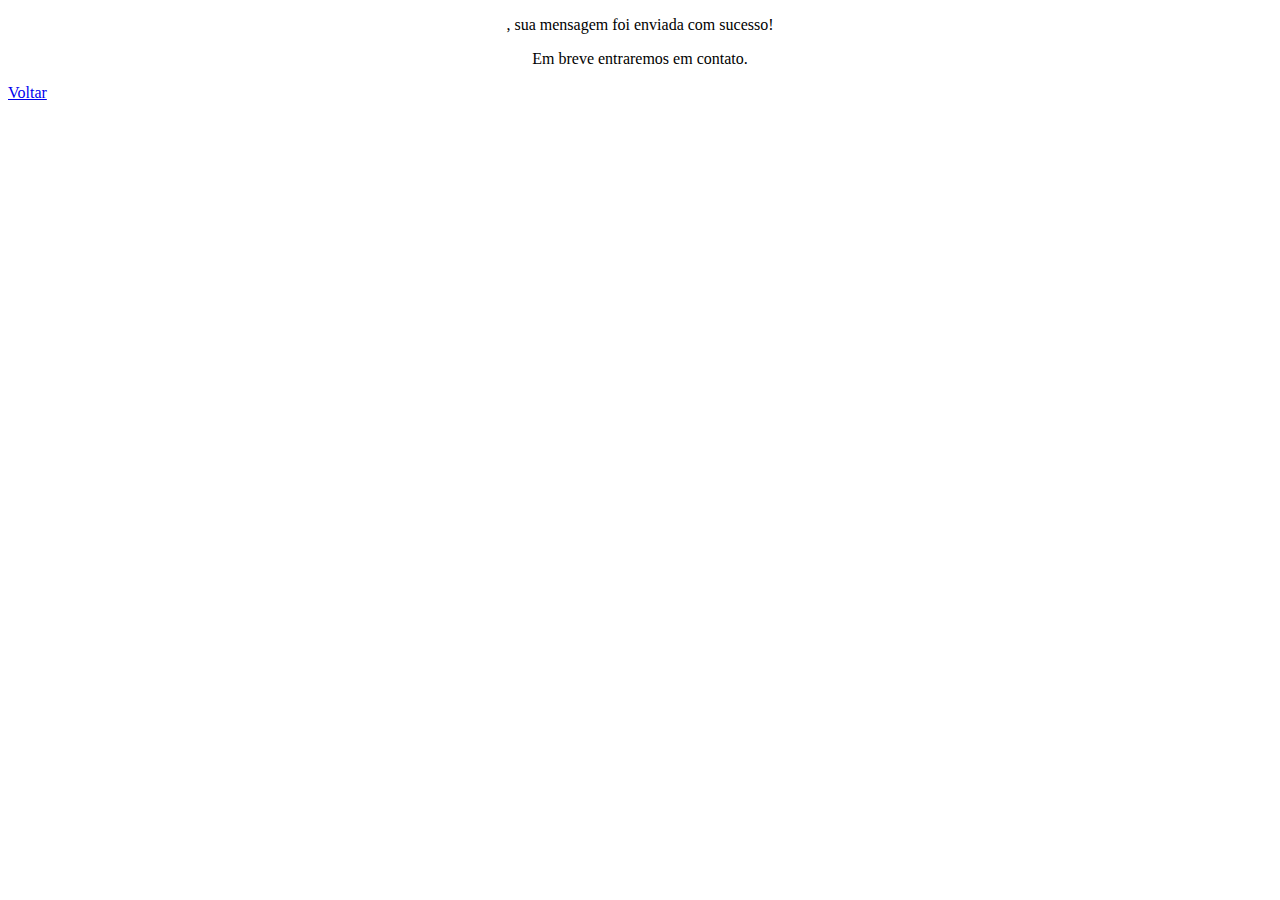
<file: site/send.html>
<!DOCTYPE html>
<head>
<title>Form submission</title>
</head>
<body>
<p align=center>, sua mensagem foi enviada com sucesso!</p><p align=center>Em breve entraremos em contato.</p><a href="index.html">Voltar</a>

</body>
</html>
</file>
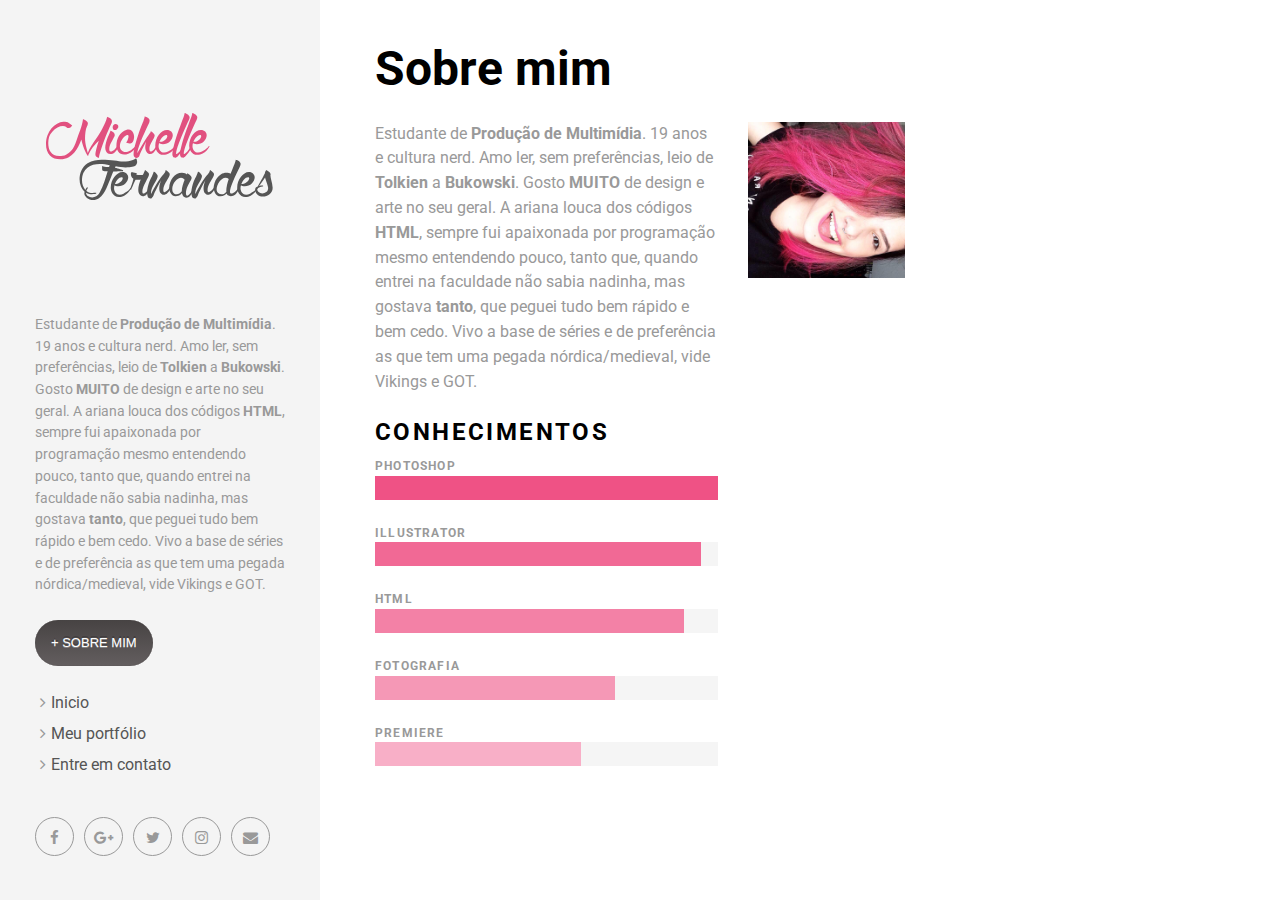
<file: site/sobre.html>
<!DOCTYPE html>
<html>
  <head>
    <meta charset="utf-8">
    <meta http-equiv="X-UA-Compatible" content="IE=edge">
    <title>Michelle Fernandes</title>
    <meta name="description" content="Portfolio Michele Fernandes">
    <meta name="KEYWORDS" content="Design, Web Design, Fotografia, Multmída, Portifoleo" />
    <meta name="viewport" content="width=device-width, initial-scale=1">
    <meta name="robots" content="all,follow">
    <!-- Bootstrap-->
    <link rel="stylesheet" href="css/bootstrap.min.css">
    <!-- Google fonts - Open Sans-->
    <link rel="stylesheet" href="https://fonts.googleapis.com/css?family=Roboto:400,300,700,400italic">
    <!-- Font Awesome CSS-->
    <link rel="stylesheet" href="css/font-awesome.min.css">
    <!-- owl carousel-->
    <link rel="stylesheet" href="css/owl.carousel.css">
    <link rel="stylesheet" href="css/owl.theme.css">
    <!-- theme stylesheet-->
    <link rel="stylesheet" href="css/style.default.css" id="theme-stylesheet">
    <!-- Custom stylesheet - for your changes-->
    <link rel="stylesheet" href="css/custom.css">
    <!-- Favicon-->
    <link rel="shortcut icon" href="favicon.png">
    <!-- Tweaks for older IEs--><!--[if lt IE 9]>
        <script src="https://oss.maxcdn.com/html5shiv/3.7.2/html5shiv.min.js"></script>
        <script src="https://oss.maxcdn.com/respond/1.4.2/respond.min.js"></script><![endif]-->
  </head>
  <body>
    <div id="all">
      <div class="container-fluid">
        <div class="row row-offcanvas row-offcanvas-left"> 
          <!--   *** SIDEBAR ***-->
      <div id="sidebar" class="col-xs-6 col-sm-4 col-md-3 sidebar-offcanvas">
        <div class="sidebar-content">
          <h1 class="sidebar-heading"> <img src="img/logo.svg" width="257" height="141" alt="" class="img-responsive"/></h1>
          <p class="sidebar-p"> Estudante de <strong>Produção de Multimídia</strong>. 19 anos e cultura nerd. Amo ler, sem preferências, leio de <strong>Tolkien</strong> a <strong>Bukowski</strong>. Gosto <strong>MUITO</strong> de design e arte no seu geral. A ariana louca dos códigos <strong>HTML</strong>, sempre fui apaixonada por programação mesmo entendendo pouco, tanto que, quando entrei na faculdade não sabia nadinha, mas gostava <strong>tanto</strong>, que peguei tudo bem rápido e bem cedo. Vivo a base de séries e de preferência as que tem uma pegada nórdica/medieval, vide Vikings e GOT. </p>
          <p>
            <button onClick="window.location.href='sobre.html'" type="button" name="sobre"  value="sobre"  class="css3button" >+ SOBRE MIM</button>
          </p>
         <ul class="sidebar-menu">
            <li><a href="index.html">Inicio</a></li>
            <li><a href="portfolio.html">Meu portfólio<span class="badge"></span></a></li>
            <li><a href="contato.html">Entre em contato</a></li>
          </ul>
          <p class="social"><a href="https://www.facebook.com/chlles" data-animate-hover="pulse" class="external facebook"><i class="fa fa-facebook"></i></a><a href="https://plus.google.com/116226592024603361810" data-animate-hover="pulse" class="external gplus"><i class="fa fa-google-plus"></i></a><a href="https://twitter.com/michellesdfjkl" data-animate-hover="pulse" class="external twitter"><i class="fa fa-twitter"></i></a><a href="https://instagram.com/chlles" title="" class="external instagram"><i class="fa fa-instagram"></i></a><a href="contact.html" data-animate-hover="pulse" class="email"><i class="fa fa-envelope"></i></a></p>
          <div class="copyright"> </div>
        </div>
      </div>
      <!--   *** SIDEBAR END ***  --> 
          <!--   *** DETAIL ***-->
          <div class="col-xs-12 col-sm-8 col-md-9 content-column white-background">
            <div class="small-navbar visible-xs">
              <button type="button" data-toggle="offcanvas" class="btn btn-ghost pull-left"> <i class="fa fa-align-left"> </i>Menu</button>
              <h1 class="small-navbar-heading"> <a href="index.html">Creative </a></h1>
            </div>
            <div class="row">
              <div class="col-lg-8">
                <div class="content-column-content">
                  <h1>Sobre mim</h1>
                    <div class="row">
                    <div class="col-md-8">
                      <p>Estudante de <strong>Produção de Multimídia</strong>. 19 anos e cultura nerd. Amo ler, sem preferências, leio de <strong>Tolkien</strong> a <strong>Bukowski</strong>. Gosto <strong>MUITO</strong> de design e arte no seu geral. A ariana louca dos códigos <strong>HTML</strong>, sempre fui apaixonada por programação mesmo entendendo pouco, tanto que, quando entrei na faculdade não sabia nadinha, mas gostava <strong>tanto</strong>, que peguei tudo bem rápido e bem cedo. Vivo a base de séries e de preferência as que tem uma pegada nórdica/medieval, vide Vikings e GOT.</p>
                      <h4 class="text-uppercase">Conhecimentos</h4>
                      <div class="skill-item">
                        <div class="progress-title">PHOTOSHOP</div>
                        <div class="progress">
                          <div role="progressbar" aria-valuenow="100" aria-valuemin="0" aria-valuemax="100" style="width: 100%;" class="progress-bar progress-bar-skill5"><span class="sr-only">100</span></div>
                        </div>
                      </div>
                      <div class="skill-item">
                        <div class="progress-title">ILLUSTRATOR</div>
                        <div class="progress">
                          <div role="progressbar" aria-valuenow="95" aria-valuemin="0" aria-valuemax="100" style="width: 95%;" class="progress-bar progress-bar-skill4"><span class="sr-only">95</span></div>
                        </div>
                      </div>
                      <div class="skill-item">
                        <div class="progress-title">HTML</div>
                        <div class="progress">
                          <div role="progressbar" aria-valuenow="90" aria-valuemin="0" aria-valuemax="100" style="width: 90%;" class="progress-bar progress-bar-skill3"><span class="sr-only">90</span></div>
                        </div>
                      </div>
                      <div class="skill-item">
                        <div class="progress-title">FOTOGRAFIA</div>
                        <div class="progress">
                          <div role="progressbar" aria-valuenow="70" aria-valuemin="0" aria-valuemax="100" style="width: 70%;" class="progress-bar progress-bar-skill2"><span class="sr-only">70</span></div>
                        </div>
                      </div>
                      <div class="skill-item">
                        <div class="progress-title">PREMIERE</div>
                        <div class="progress">
                          <div role="progressbar" aria-valuenow="60" aria-valuemin="0" aria-valuemax="100" style="width: 60%;" class="progress-bar progress-bar-skill1"><span class="sr-only">60</span></div>
                        </div>
                      </div>
                    </div>
                    <div class="col-md-4">
                      <p><img src="img/eu.jpg" alt="This is me" class="image  img-responsive"></p>
                    </div>
                  </div>
                  
            </div>
          </div>
        </div>
      </div>
    </div>
    <!-- Javascript files-->
    <script src="https://ajax.googleapis.com/ajax/libs/jquery/1.11.0/jquery.min.js"></script>
    <script src="js/bootstrap.min.js"> </script>
    <script src="js/jquery.cookie.js"> </script>
    <script src="js/ekko-lightbox.js"></script>
    <script src="js/jquery.scrollTo.min.js"></script>
    <script src="js/masonry.pkgd.min.js"></script>
    <script src="js/imagesloaded.pkgd.min.js"></script>
    <script src="js/owl.carousel.min.js"></script>
    <script src="js/front.js"></script>
  </body>
</html>
</file>
<file: site/css/custom.css>
button.css3button {
	font-family: Arial, Helvetica, sans-serif;
	font-size: 13px;
	color: #ffffff;
	padding: 13px 16px;
	background: -moz-linear-gradient(
		top,
		#474343 0%,
		#635e5f);
	background: -webkit-gradient(
		linear, left top, left bottom,
		from(#474343),
		to(#635e5f));
	-moz-border-radius: 30px;
	-webkit-border-radius: 30px;
	border-radius: 30px;
	border: 0px solid #ffffff;
	-moz-box-shadow:
		0px 3px 11px rgba(000,000,000,0),
		inset 0px 0px 1px rgba(77,72,73,1);
	-webkit-box-shadow:
		0px 3px 11px rgba(000,000,000,0),
		inset 0px 0px 1px rgba(77,72,73,1);
	box-shadow:
		0px 3px 11px rgba(000,000,000,0),
		inset 0px 0px 1px rgba(77,72,73,1);
	text-shadow:
		0px -2px 0px rgba(000,000,000,0.2),
		0px 1px 0px rgba(255,255,255,0.3);
}
</file>
<file: site/css/style.default.css>
/* 
========================================= 
========================================= 

Startup Template By Bootstrapious.com 

========================================= 
========================================= */
/* variant 6  - pink */
/*

=====================
GENERAL
=====================

*/
html,
body {
  overflow-x: hidden;
  /* Prevent scroll on narrow devices */
}
header {
  z-index: 1000;
}
section {
  position: relative;
  padding-top: 90px;
  padding-bottom: 90px;
}
section.background-gray-lighter {
  background: #cdcdcd;
}
section.background-gray-lightest {
  background: #f7f7f7;
  border-top: solid 1px #cdcdcd;
  border-bottom: solid 1px #cdcdcd;
}
section.background-secondary {
  background: #60c5ba;
  border-top: solid 1px #338c82;
  border-bottom: solid 1px #338c82;
}
.section-inverse {
  color: #fff;
}
.section-inverse h1,
.section-inverse h2,
.section-inverse h3,
.section-inverse h4,
.section-inverse h5,
.section-inverse h6 {
  color: #fff;
}
.section-inverse .heading:after {
  background: #fff;
}
.italic {
  font-style: italic;
  font-family: "Georgia", "Times New Roman", Times, serif;
}
.img-responsive {
  margin: 0 auto;
}
.no-space .box {
  margin: 0 -15px;
}
.margin-top {
  margin-top: 30px;
}
.margin-top--big {
  margin-top: 60px !important;
}
.margin-bottom {
  margin-bottom: 30px;
}
.margin-bottom--big {
  margin-bottom: 60px !important;
}
.margin-bottom--zero {
  margin-bottom: 0 !important;
}
.no-padding-top {
  padding-top: 0;
}
.no-padding-bottom {
  padding-bottom: 0;
}
.padding--small {
  padding-top: 30px;
  padding-bottom: 30px;
}
.weight-300 {
  font-weight: 300 !important;
}
.weight-500 {
  font-weight: 500 !important;
}
.weight-700 {
  font-weight: 700 !important;
}
.text-gray {
  color: #555555;
}
.text-gray-light {
  color: #999999;
}
.text-gray-lighter {
  color: #cdcdcd;
}
@media (max-width: 991px) {
  .text-center-mobile {
    text-align: center !important;
  }
}
a,
button {
  -webkit-transition: all 0.2s ease-out;
  -moz-transition: all 0.2s ease-out;
  transition: all 0.2s ease-out;
}
a i.fa,
button i.fa {
  margin: 0 5px;
}
.clickable {
  cursor: pointer !important;
}
.required {
  color: #ef5285;
}
.accent {
  color: #ef5285;
}
.text-uppercase {
  text-transform: uppercase;
  letter-spacing: 0.1em;
}
.list-style-none {
  list-style: none;
}
.btn-ghost {
  color: #ef5285;
  background-color: transparent;
  border-color: #ef5285;
}
.btn-ghost:hover,
.btn-ghost:focus,
.btn-ghost:active,
.btn-ghost.active,
.open .dropdown-toggle.btn-ghost {
  color: #ef5285;
  background-color: rgba(0, 0, 0, 0);
  border-color: #ea1a5d;
}
.btn-ghost:active,
.btn-ghost.active,
.open .dropdown-toggle.btn-ghost {
  background-image: none;
}
.btn-ghost.disabled,
.btn-ghost[disabled],
fieldset[disabled] .btn-ghost,
.btn-ghost.disabled:hover,
.btn-ghost[disabled]:hover,
fieldset[disabled] .btn-ghost:hover,
.btn-ghost.disabled:focus,
.btn-ghost[disabled]:focus,
fieldset[disabled] .btn-ghost:focus,
.btn-ghost.disabled:active,
.btn-ghost[disabled]:active,
fieldset[disabled] .btn-ghost:active,
.btn-ghost.disabled.active,
.btn-ghost[disabled].active,
fieldset[disabled] .btn-ghost.active {
  background-color: transparent;
  border-color: #ef5285;
}
.btn-ghost .badge {
  color: transparent;
  background-color: #ef5285;
}
.btn-ghost:hover,
.btn-ghost:focus,
.btn-ghost:active,
.btn-ghost.active,
.open .dropdown-toggle.btn-ghost {
  color: #fff;
  background-color: #ef5285;
  border-color: #ef5285;
}
.btn-ghost-black {
  color: #000000;
  background-color: transparent;
  border-color: #000000;
}
.btn-ghost-black:hover,
.btn-ghost-black:focus,
.btn-ghost-black:active,
.btn-ghost-black.active,
.open .dropdown-toggle.btn-ghost-black {
  color: #000000;
  background-color: rgba(0, 0, 0, 0);
  border-color: #000000;
}
.btn-ghost-black:active,
.btn-ghost-black.active,
.open .dropdown-toggle.btn-ghost-black {
  background-image: none;
}
.btn-ghost-black.disabled,
.btn-ghost-black[disabled],
fieldset[disabled] .btn-ghost-black,
.btn-ghost-black.disabled:hover,
.btn-ghost-black[disabled]:hover,
fieldset[disabled] .btn-ghost-black:hover,
.btn-ghost-black.disabled:focus,
.btn-ghost-black[disabled]:focus,
fieldset[disabled] .btn-ghost-black:focus,
.btn-ghost-black.disabled:active,
.btn-ghost-black[disabled]:active,
fieldset[disabled] .btn-ghost-black:active,
.btn-ghost-black.disabled.active,
.btn-ghost-black[disabled].active,
fieldset[disabled] .btn-ghost-black.active {
  background-color: transparent;
  border-color: #000000;
}
.btn-ghost-black .badge {
  color: transparent;
  background-color: #000000;
}
.btn-ghost-black:hover,
.btn-ghost-black:focus,
.btn-ghost-black:active,
.btn-ghost-black.active,
.open .dropdown-toggle.btn-ghost-black {
  color: #fff;
  background-color: #000;
  border-color: #000;
}
.btn-white {
  color: #ffffff;
  background-color: transparent;
  border-color: #ffffff;
}
.btn-white:hover,
.btn-white:focus,
.btn-white:active,
.btn-white.active,
.open .dropdown-toggle.btn-white {
  color: #ffffff;
  background-color: rgba(0, 0, 0, 0);
  border-color: #e0e0e0;
}
.btn-white:active,
.btn-white.active,
.open .dropdown-toggle.btn-white {
  background-image: none;
}
.btn-white.disabled,
.btn-white[disabled],
fieldset[disabled] .btn-white,
.btn-white.disabled:hover,
.btn-white[disabled]:hover,
fieldset[disabled] .btn-white:hover,
.btn-white.disabled:focus,
.btn-white[disabled]:focus,
fieldset[disabled] .btn-white:focus,
.btn-white.disabled:active,
.btn-white[disabled]:active,
fieldset[disabled] .btn-white:active,
.btn-white.disabled.active,
.btn-white[disabled].active,
fieldset[disabled] .btn-white.active {
  background-color: transparent;
  border-color: #ffffff;
}
.btn-white .badge {
  color: transparent;
  background-color: #ffffff;
}
.btn-white:hover,
.btn-white:focus,
.btn-white:active,
.btn-white.active,
.open .dropdown-toggle.btn-white {
  color: #ffffff;
  background-color: #fff;
  border-color: #fff;
}
.icon {
  display: inline-block;
  width: 60px;
  height: 60px;
  line-height: 60px;
  border-radius: 30px;
  border: solid 1px #ef5285;
  color: #ef5285;
  -webkit-transition: all 0.2s ease-out;
  -moz-transition: all 0.2s ease-out;
  transition: all 0.2s ease-out;
  font-size: 30px;
  margin: 0 auto 30px;
  text-align: center;
}
.icon.brand-secondary {
  border-color: #60c5ba;
  color: #60c5ba;
}
.icon.brand-terciary {
  border-color: #008c9e;
  color: #008c9e;
}
.icon.brand-four {
  border-color: #feee7d;
  color: #feee7d;
}
/*

=====================
SIDEBAR + RIGHT COLUMN
=====================

*/
#sidebar {
  padding-top: 40px;
}
@media screen and (min-width: 992px) {
  .sidebar-content {
    padding-left: 20px;
    padding-right: 20px;
  }
}
.sidebar-heading {
  font-size: 18px;
  text-transform: uppercase;
  letter-spacing: 0.1em;
}
.sidebar-heading a {
  color: #000;
  text-decoration: none;
  -webkit-transition: all 0.2s ease-out;
  -moz-transition: all 0.2s ease-out;
  transition: all 0.2s ease-out;
}
.sidebar-heading a:hover {
  border-bottom: dotted 1px #ef5285;
  color: #000;
  text-decoration: none;
}
.sidebar-p {
  color: #999999;
  font-size: 14px;
}
.sidebar-menu {
  list-style-type: none;
  padding-left: 20px;
  margin-bottom: 40px;
}
.sidebar-menu li {
  margin-bottom: 5px;
}
.sidebar-menu li a {
  color: #555555;
}
.sidebar-menu li:before {
  font-family: 'FontAwesome';
  content: '\f105';
  margin: 0 5px 0 -15px;
  color: #999999;
}
.sidebar-menu li.active a {
  color: #ef5285;
  font-weight: bold;
}
.sidebar-menu li.active:before {
  color: #ef5285;
}
.sidebar-menu li:hover a {
  text-decoration: none;
  color: #ef5285;
}
.sidebar-menu li:hover:before {
  color: #ef5285;
}
.content-column {
  padding-top: 40px;
}
.content-column.white-background {
  background: #fff;
  min-height: 100vh;
}
.grid {
  padding-top: 5px;
  overflow-y: hidden;
}
.content-column-content {
  padding-left: 20px;
  padding-right: 20px;
  padding-bottom: 20px;
}
@media (min-width: 1200px) {
  .content-column-content {
    padding-left: 40px;
    padding-right: 40px;
  }
}
.content-column-content p.lead {
  color: #555555;
}
.content-column-content p,
.content-column-content li {
  color: #999999;
}
.content-column-content ul li {
  list-style-type: none;
}
.content-column-content ul li:before {
  font-family: 'FontAwesome';
  content: '\f105';
  margin: 0 5px 0 -15px;
  color: #ef5285;
}
.small-navbar {
  margin-bottom: 20px;
}
.small-navbar:before,
.small-navbar:after {
  content: " ";
  display: table;
}
.small-navbar:after {
  clear: both;
}
.small-navbar-heading {
  float: center;
  font-size: 18px;
  text-transform: uppercase;
  letter-spacing: 0.1em;
  margin-top: 10px;
}
.small-navbar-heading a {
  color: #000;
  text-decoration: none;
  -webkit-transition: all 0.2s ease-out;
  -moz-transition: all 0.2s ease-out;
  transition: all 0.2s ease-out;
}
.small-navbar-heading a:hover {
  border-bottom: dotted 1px #ef5285;
  color: #000;
  text-decoration: none;
}
/*

=====================
OFF-CANVAS SIDEBAR BEHAVIOUR
=====================

*/
@media screen and (max-width: 767px) {
  .row-offcanvas {
    position: relative;
    -webkit-transition: all 0.25s ease-out;
    -o-transition: all 0.25s ease-out;
    transition: all 0.25s ease-out;
    opacity: 1;
  }
  .row-offcanvas-right {
    right: 0;
  }
  .row-offcanvas-left {
    left: 0;
  }
  .row-offcanvas-right .sidebar-offcanvas {
    right: -50%;
    /* 6 columns */
  }
  .row-offcanvas-left .sidebar-offcanvas {
    left: -48%;
    /* 6 columns */
  }
  .row-offcanvas-right.active {
    right: 50%;
    /* 6 columns */
  }
  .row-offcanvas-left.active {
    left: 50%;
    /* 6 columns */
  }
  .sidebar-offcanvas {
    position: absolute;
    top: 0;
    width: 50%;
    /* 6 columns */
  }
}
/*

=====================
SERVICES / INTEGRATIONS
=====================

*/
.services {
  margin-top: 80px;
  text-align: center;
}
.services .services-heading {
  text-transform: uppercase;
  letter-spacing: 0.1em;
  font-size: 18px;
  font-weight: 400;
  color: #999999;
  margin-bottom: 40px;
}
.services .heading {
  font-size: 18px;
  font-weight: 700;
  margin-bottom: 20px;
  text-align: center;
}
.services .heading:after {
  content: " ";
  display: block;
  width: 100px;
  height: 1px;
  margin: 20px auto 20px;
  background: #ef5285;
}
.services p {
  font-size: 14px;
  line-height: 1.5;
  margin-bottom: 60px;
  color: #999999;
}
/*

=====================
CUSTOMERS
=====================

*/
.customer {
  text-align: center;
}
.customer img {
  display: inline-block;
  margin-top: 10px;
  margin-bottom: 10px;
  -webkit-filter: grayscale(100%);
  filter: grayscale(100%);
}
.customer img:hover {
  -webkit-filter: grayscale(0);
  filter: grayscale(0);
}
/*

=====================
SIGN UP FORM
=====================

*/
@media (max-width: 991px) {
  .sign-up-form .form-control {
    margin-bottom: 20px;
  }
  .sign-up-form .btn {
    margin-bottom: 20px;
  }
}
@media (min-width: 768px) {
  .sign-up-form .form-control {
    width: 350px;
  }
}
/*

=====================
SOCIAL LINKS
=====================

*/
.contact-form {
  margin-bottom: 20px;
}
p.social {
  margin-top: 20px;
}
p.social a {
  margin: 0 10px 10px 0;
  color: #fff;
  display: inline-block;
  width: 39px;
  height: 39px;
  border-radius: 20px;
  line-height: 40px;
  font-size: 15px;
  text-align: center;
  vertical-align: bottom;
  border: solid 1px #999999;
  color: #999999;
  -webkit-transition: all 0.2s ease-out;
  -moz-transition: all 0.2s ease-out;
  transition: all 0.2s ease-out;
  /*
             &.facebook {background-color: #4460ae; border-color: #4460ae;}
             &.gplus {background-color: #c21f25; border-color: #c21f25;}
             &.twitter {background-color: #3cf; border-color: #3cf;}
             &.instagram {background-color: #cd4378; border-color: #cd4378;}
             &.email {background-color: #4a7f45; border-color: #4a7f45;}
             &.link {background-color: #871AFF; border-color: #871AFF;}
             */
}
p.social a:hover {
  color: #ef5285;
  border-color: #ef5285;
}
p.social a i {
  vertical-align: bottom;
  line-height: 40px;
}
p.social.social--outline a {
  background: transparent;
}
p.social.social--outline a.facebook {
  color: #4460ae;
  border-color: #4460ae;
}
p.social.social--outline a.gplus {
  color: #c21f25;
  border-color: #c21f25;
}
p.social.social--outline a.twitter {
  color: #3cf;
  border-color: #3cf;
}
p.social.social--outline a.instagram {
  color: #cd4378;
  border-color: #cd4378;
}
p.social.social--outline a.email {
  color: #4a7f45;
  border-color: #4a7f45;
}
p.social.social--outline a.link {
  color: #871AFF;
  border-color: #871AFF;
}
p.social.social--big a {
  width: 60px;
  height: 60px;
  border-radius: 30px;
  line-height: 60px;
  font-size: 25px;
}
p.social.social--big i {
  line-height: 60px;
}
/*

=====================
COPYRIGHT
=====================

*/
.copyright {
  color: #999999;
  font-size: 13px;
}
.copyright p.credit {
  margin-bottom: 10px;
}
.copyright p.credit a {
  color: #999999;
}
@media (max-width: 991px) {
  .copyright p.credit {
    text-align: center !important;
  }
}
@media (max-width: 991px) {
  .copyright {
    text-align: center !important;
  }
}
/*

=====================
MAIN PORTFOLIO SLIDER
=====================

*/
#main-slider {
  margin-bottom: 40px;
  opacity: 0;
}
#main-slider ul li div {
  width: 100%;
}
#main-slider .owl-wrapper-outer {
  box-shadow: 0 1px 5px #ccc;
}
#main-slider .owl-controls .owl-buttons {
  display: none;
}
#main-slider .owl-controls .owl-page.active span,
#main-slider .owl-controls.clickable .owl-page:hover span {
  background: #ef5285;
}
/*

=====================
ABOUT
=====================

*/
.progress-title {
  text-align: left;
  font-weight: 700;
  text-transform: uppercase;
  letter-spacing: 0.1em;
  color: #999999;
  font-size: 12px;
}
.progress-bar-skill1 {
  background-color: #d1d1d1;
  background-color: #f8afc7;
}
.progress-striped .progress-bar-skill1 {
  background-image: -webkit-linear-gradient(45deg, rgba(255, 255, 255, 0.15) 25%, transparent 25%, transparent 50%, rgba(255, 255, 255, 0.15) 50%, rgba(255, 255, 255, 0.15) 75%, transparent 75%, transparent);
  background-image: linear-gradient(45deg, rgba(255, 255, 255, 0.15) 25%, transparent 25%, transparent 50%, rgba(255, 255, 255, 0.15) 50%, rgba(255, 255, 255, 0.15) 75%, transparent 75%, transparent);
}
.progress-striped .progress-bar-skill1 {
  background-image: -webkit-linear-gradient(45deg, rgba(255, 255, 255, 0.15) 25%, transparent 25%, transparent 50%, rgba(255, 255, 255, 0.15) 50%, rgba(255, 255, 255, 0.15) 75%, transparent 75%, transparent);
  background-image: linear-gradient(45deg, rgba(255, 255, 255, 0.15) 25%, transparent 25%, transparent 50%, rgba(255, 255, 255, 0.15) 50%, rgba(255, 255, 255, 0.15) 75%, transparent 75%, transparent);
}
.progress-bar-skill2 {
  background-color: #c8c7c7;
  background-color: #f598b6;
}
.progress-striped .progress-bar-skill2 {
  background-image: -webkit-linear-gradient(45deg, rgba(255, 255, 255, 0.15) 25%, transparent 25%, transparent 50%, rgba(255, 255, 255, 0.15) 50%, rgba(255, 255, 255, 0.15) 75%, transparent 75%, transparent);
  background-image: linear-gradient(45deg, rgba(255, 255, 255, 0.15) 25%, transparent 25%, transparent 50%, rgba(255, 255, 255, 0.15) 50%, rgba(255, 255, 255, 0.15) 75%, transparent 75%, transparent);
}
.progress-striped .progress-bar-skill2 {
  background-image: -webkit-linear-gradient(45deg, rgba(255, 255, 255, 0.15) 25%, transparent 25%, transparent 50%, rgba(255, 255, 255, 0.15) 50%, rgba(255, 255, 255, 0.15) 75%, transparent 75%, transparent);
  background-image: linear-gradient(45deg, rgba(255, 255, 255, 0.15) 25%, transparent 25%, transparent 50%, rgba(255, 255, 255, 0.15) 50%, rgba(255, 255, 255, 0.15) 75%, transparent 75%, transparent);
}
.progress-bar-skill3 {
  background-color: #bdbdbd;
  background-color: #f381a6;
}
.progress-striped .progress-bar-skill3 {
  background-image: -webkit-linear-gradient(45deg, rgba(255, 255, 255, 0.15) 25%, transparent 25%, transparent 50%, rgba(255, 255, 255, 0.15) 50%, rgba(255, 255, 255, 0.15) 75%, transparent 75%, transparent);
  background-image: linear-gradient(45deg, rgba(255, 255, 255, 0.15) 25%, transparent 25%, transparent 50%, rgba(255, 255, 255, 0.15) 50%, rgba(255, 255, 255, 0.15) 75%, transparent 75%, transparent);
}
.progress-striped .progress-bar-skill3 {
  background-image: -webkit-linear-gradient(45deg, rgba(255, 255, 255, 0.15) 25%, transparent 25%, transparent 50%, rgba(255, 255, 255, 0.15) 50%, rgba(255, 255, 255, 0.15) 75%, transparent 75%, transparent);
  background-image: linear-gradient(45deg, rgba(255, 255, 255, 0.15) 25%, transparent 25%, transparent 50%, rgba(255, 255, 255, 0.15) 50%, rgba(255, 255, 255, 0.15) 75%, transparent 75%, transparent);
}
.progress-bar-skill4 {
  background-color: #b3b2b2;
  background-color: #f16995;
}
.progress-striped .progress-bar-skill4 {
  background-image: -webkit-linear-gradient(45deg, rgba(255, 255, 255, 0.15) 25%, transparent 25%, transparent 50%, rgba(255, 255, 255, 0.15) 50%, rgba(255, 255, 255, 0.15) 75%, transparent 75%, transparent);
  background-image: linear-gradient(45deg, rgba(255, 255, 255, 0.15) 25%, transparent 25%, transparent 50%, rgba(255, 255, 255, 0.15) 50%, rgba(255, 255, 255, 0.15) 75%, transparent 75%, transparent);
}
.progress-striped .progress-bar-skill4 {
  background-image: -webkit-linear-gradient(45deg, rgba(255, 255, 255, 0.15) 25%, transparent 25%, transparent 50%, rgba(255, 255, 255, 0.15) 50%, rgba(255, 255, 255, 0.15) 75%, transparent 75%, transparent);
  background-image: linear-gradient(45deg, rgba(255, 255, 255, 0.15) 25%, transparent 25%, transparent 50%, rgba(255, 255, 255, 0.15) 50%, rgba(255, 255, 255, 0.15) 75%, transparent 75%, transparent);
}
.progress-bar-skill5 {
  background-color: #a9a8a8;
  background-color: #ef5285;
}
.progress-striped .progress-bar-skill5 {
  background-image: -webkit-linear-gradient(45deg, rgba(255, 255, 255, 0.15) 25%, transparent 25%, transparent 50%, rgba(255, 255, 255, 0.15) 50%, rgba(255, 255, 255, 0.15) 75%, transparent 75%, transparent);
  background-image: linear-gradient(45deg, rgba(255, 255, 255, 0.15) 25%, transparent 25%, transparent 50%, rgba(255, 255, 255, 0.15) 50%, rgba(255, 255, 255, 0.15) 75%, transparent 75%, transparent);
}
.progress-striped .progress-bar-skill5 {
  background-image: -webkit-linear-gradient(45deg, rgba(255, 255, 255, 0.15) 25%, transparent 25%, transparent 50%, rgba(255, 255, 255, 0.15) 50%, rgba(255, 255, 255, 0.15) 75%, transparent 75%, transparent);
  background-image: linear-gradient(45deg, rgba(255, 255, 255, 0.15) 25%, transparent 25%, transparent 50%, rgba(255, 255, 255, 0.15) 50%, rgba(255, 255, 255, 0.15) 75%, transparent 75%, transparent);
}
/*

=====================
EKKO LIGHTBOX
=====================

*/
.ekko-lightbox-container {
  position: relative;
}
.ekko-lightbox-nav-overlay {
  position: absolute;
  top: 0;
  left: 0;
  z-index: 100;
  width: 100%;
  height: 100%;
}
.ekko-lightbox-nav-overlay a {
  z-index: 100;
  display: block;
  width: 49%;
  height: 100%;
  font-size: 30px;
  color: #fff;
  opacity: 0;
  text-decoration: none !important;
  -webkit-transition: opacity 0.5s;
  -moz-transition: opacity 0.5s;
  -o-transition: opacity 0.5s;
  transition: opacity 0.5s;
}
.ekko-lightbox-nav-overlay a:empty {
  width: 49%;
  color: transparent;
}
.ekko-lightbox a:hover,
a:focus,
a:active {
  text-decoration: none;
  opacity: 1;
  color: #fff;
}
.ekko-lightbox .glyphicon-chevron-left {
  left: 0;
  float: left;
  padding-left: 15px;
  text-align: left;
}
.ekko-lightbox .glyphicon-chevron-right {
  right: 0;
  float: right;
  padding-right: 15px;
  text-align: right;
}
.ekko-lightbox .modal-footer {
  text-align: left;
}
.grid {
  margin-right: -15px;
  margin-left: -15px;
}
.box-masonry {
  background: #fff;
  margin-bottom: 30px;
  position: relative;
  box-shadow: 0 0 5px #ccc;
  -webkit-transition: all 0.2s ease-out;
  -moz-transition: all 0.2s ease-out;
  transition: all 0.2s ease-out;
  overflow: hidden;
  text-overflow: ellipsis;
}
.box-masonry h4 {
  font-size: 16px;
  line-height: 1.5;
  font-weight: 700;
  text-transform: uppercase;
  letter-spacing: 0.1em;
}
.box-masonry h4 a {
  color: #000;
  border-bottom: solid 1px transparent;
}
.box-masonry h4 a:hover {
  border-bottom: dotted 1px #ef5285;
  color: #000;
  text-decoration: none;
}
.box-masonry .box-masonry-text {
  padding: 15px 20px 15px;
}
.box-masonry .box-masonry-text p {
  color: #999999;
  font-size: 14px;
}
.box-masonry .box-masonry-hover-text-header {
  position: absolute;
  left: 0;
  right: 0;
  top: 0;
  padding: 15px 20px 15px;
  opacity: 0;
  -webkit-transition: all 0.2s ease-out;
  -moz-transition: all 0.2s ease-out;
  transition: all 0.2s ease-out;
  color: #555555;
}
.box-masonry .box-masonry-hover-text-header p {
  font-size: 14px;
}
.box-masonry .box-masonry-hover-text-header h4 a {
  color: #555555;
}
.box-masonry .box-masonry-hover-center {
  position: absolute;
  width: 100%;
  top: 30%;
  opacity: 0;
  padding-left: 20px;
  -webkit-transition: all 0.2s ease-out;
  -moz-transition: all 0.2s ease-out;
  transition: all 0.2s ease-out;
  text-align: center;
}
.box-masonry .box-masonry-hover-center .see-more-icon {
  color: #555555;
  font-size: 50px;
}
.box-masonry:hover {
  box-shadow: 0 0 5px #999;
}
.box-masonry:hover .box-masonry-hover-text-header {
  opacity: 1;
}
.box-masonry:hover .box-masonry-hover-center {
  opacity: 1;
}
.box-masonry:hover .box-masonry-image.with-hover-overlay:before {
  opacity: 0.8;
}
.box-masonry:hover .box-masonry-image.with-hover-icon:after {
  opacity: 0.7;
}
.box-masonry h2:last-child,
.box-masonry p:last-child {
  margin-bottom: 0;
}
.box-masonry .box-masonry-image {
  display: block;
  position: relative;
  min-height: 100px;
  background: #ccc;
}
.box-masonry .box-masonry-image.with-hover-overlay:before {
  display: block;
  position: absolute;
  content: " ";
  background: #fff;
  opacity: 0;
  width: 100%;
  height: 100%;
  left: 0;
  top: 0;
  -webkit-transition: all 0.2s ease-out;
  -moz-transition: all 0.2s ease-out;
  transition: all 0.2s ease-out;
}
.box-masonry .box-masonry-image.with-hover-icon:after {
  display: block;
  position: absolute;
  width: 100%;
  left: 0;
  top: 50%;
  -webkit-transform: translate(0, -50%);
  -ms-transform: translate(0, -50%);
  transform: translate(0, -50%);
  opacity: 0;
  -webkit-transition: all 0.2s ease-out;
  -moz-transition: all 0.2s ease-out;
  transition: all 0.2s ease-out;
  font-family: 'FontAwesome';
  content: '\f105';
  text-align: center;
  font-size: 50px;
  color: #555555;
}
.box-masonry .box-masonry-image:hover {
  text-decoration: none;
}
.box-simple {
  text-align: center;
  margin-bottom: 48px;
}
.box-simple h3 {
  font-weight: normal;
  font-size: 24px;
  line-height: 1.5;
  color: #555555;
  font-weight: 400;
}
.box-simple h3 a {
  color: #555555;
}
.box-simple p {
  color: #999999;
}
.box-simple:hover .icon {
  -webkit-transform: scale(1.1, 1.1);
  -ms-transform: scale(1.1, 1.1);
  transform: scale(1.1, 1.1);
}
.box-simple:hover .icon i {
  -webkit-transform: scale(1, 1);
  -ms-transform: scale(1, 1);
  transform: scale(1, 1);
}
.box-simple.box-white {
  padding: 20px;
  border: dotted 1px #999999;
}
.box-simple.box-white .icon {
  color: #555555;
  border-color: transparent;
  font-size: 70px;
}
.box-simple.box-dark {
  padding: 20px;
  border: dotted 1px #999999;
  background: #555555;
  color: #fff;
}
.box-simple.box-dark .icon {
  color: #f7f7f7;
  border-color: transparent;
  font-size: 70px;
}
.box-simple.box-dark h3 {
  color: #fff;
}
.box-simple.box-dark h3 a {
  color: #fff;
}
.box-simple.box-dark p {
  color: #fff;
}
.box-image {
  position: relative;
  overflow: hidden;
  text-align: center;
  margin: 15px 0;
}
.box-image .bg {
  position: absolute;
  top: auto;
  bottom: 0;
  width: 100%;
  height: 100%;
  opacity: 0;
  filter: alpha(opacity=0);
  background: #ef5285;
}
.box-image .name {
  position: absolute;
  width: 100%;
  height: 50%;
  bottom: 0;
  -webkit-transform: translate(0, 100%);
  -ms-transform: translate(0, 100%);
  transform: translate(0, 100%);
  -webkit-transition: all 0.2s ease-out;
  -moz-transition: all 0.2s ease-out;
  transition: all 0.2s ease-out;
  color: #fff;
  padding: 0 20px;
}
.box-image .name h3 {
  color: #fff;
  text-transform: uppercase;
  font-size: 24px;
  letter-spacing: 0.08em;
}
.box-image .name h3 a {
  color: #fff;
  text-decoration: none;
}
.box-image .text {
  position: absolute;
  width: 100%;
  height: 50%;
  top: 0;
  -webkit-transform: translate(0, -150%);
  -ms-transform: translate(0, -150%);
  transform: translate(0, -150%);
  -webkit-transition: all 0.2s ease-out;
  -moz-transition: all 0.2s ease-out;
  transition: all 0.2s ease-out;
  color: #fff;
  padding: 0 20px;
}
.box-image:hover .bg {
  opacity: 0.7;
  filter: alpha(opacity=70);
}
.box-image:hover .name {
  position: absolute;
  -webkit-transform: translate(0, -75%);
  -ms-transform: translate(0, -75%);
  transform: translate(0, -75%);
}
.box-image:hover .text {
  position: absolute;
  -webkit-transform: translate(0, 100%);
  -ms-transform: translate(0, 100%);
  transform: translate(0, 100%);
}
.box-image-text {
  position: relative;
  background: #fff;
  overflow: hidden;
  text-align: center;
  margin: 15px 0;
}
.box-image-text .top {
  position: relative;
  margin-bottom: 10px;
}
.box-image-text .top .bg {
  position: absolute;
  top: auto;
  bottom: 0;
  width: 100%;
  height: 100%;
  opacity: 0;
  filter: alpha(opacity=0);
  background: #fff;
}
.box-image-text .top .logo {
  width: 100%;
  position: absolute;
  text-align: center;
  top: 50%;
  -webkit-transform: translate(0, -50%);
  -ms-transform: translate(0, -50%);
  transform: translate(0, -50%);
}
.box-image-text .top .name {
  position: absolute;
  width: 100%;
  height: 50%;
  bottom: 0;
  -webkit-transform: translate(0, 100%);
  -ms-transform: translate(0, 100%);
  transform: translate(0, 100%);
  -webkit-transition: all 0.2s ease-out;
  -moz-transition: all 0.2s ease-out;
  transition: all 0.2s ease-out;
  color: #fff;
  padding: 0 20px;
}
.box-image-text .top .name h3 {
  color: #fff;
  text-transform: uppercase;
  font-size: 24px;
  letter-spacing: 0.08em;
}
.box-image-text .top .name h3 a {
  color: #fff;
  text-decoration: none;
}
.box-image-text .top .name h4 {
  color: #fff;
  text-transform: uppercase;
  font-size: 24px;
  letter-spacing: 0.08em;
}
.box-image-text .top .name h4 a {
  color: #fff;
  text-decoration: none;
}
.box-image-text .top .text {
  position: absolute;
  width: 100%;
  height: 50%;
  top: 0;
  -webkit-transform: translate(0, -150%);
  -ms-transform: translate(0, -150%);
  transform: translate(0, -150%);
  -webkit-transition: all 0.2s ease-out;
  -moz-transition: all 0.2s ease-out;
  transition: all 0.2s ease-out;
  color: #fff;
  padding: 0 20px;
}
.box-image-text .content {
  padding: 15px 15px 0 15px;
}
.box-image-text .content h3,
.box-image-text .content h4 {
  text-transform: uppercase;
  line-height: 1.5;
  color: #555555;
  font-weight: 800;
  letter-spacing: 0.08em;
}
.box-image-text .content p {
  color: #999999;
}
.box-image-text.bg-visible .bg {
  opacity: 0.8;
  filter: alpha(opacity=80);
}
.box-image-text:hover .bg {
  opacity: 0.7;
  filter: alpha(opacity=70);
}
.box-image-text:hover .name {
  position: absolute;
  -webkit-transform: translate(0, -75%);
  -ms-transform: translate(0, -75%);
  transform: translate(0, -75%);
}
.box-image-text:hover .text {
  position: absolute;
  -webkit-transform: translate(0, 100%);
  -ms-transform: translate(0, 100%);
  transform: translate(0, 100%);
}
/*

=====================
STYLE SWITCHER FOR DEMO
=====================

*/
#style-switch-button {
  position: fixed;
  bottom: 200px;
  left: 0px;
  border-radius: 0;
  z-index: 2;
}
#style-switch {
  -webkit-box-sizing: border-box;
  -moz-box-sizing: border-box;
  box-sizing: border-box;
  width: 300px;
  padding: 20px;
  position: fixed;
  bottom: 240px;
  left: 0;
  background: #fff;
  border: solid 1px #cdcdcd;
  z-index: 2000;
}
#style-switch h4 {
  color: #555555;
}
/* ========================================= */
/* THEMING OF BOOTSTRAP COMPONENTS           */
/* ========================================= */
/* nav */
.nav {
  margin-bottom: 0;
  padding-left: 0;
  list-style: none;
}
.nav > li > a {
  padding: 10px 15px;
}
.nav > li > a:hover,
.nav > li > a:focus {
  background-color: #cdcdcd;
}
.nav > li.disabled > a {
  color: #999999;
}
.nav > li.disabled > a:hover,
.nav > li.disabled > a:focus {
  color: #999999;
}
.nav .open > a,
.nav .open > a:hover,
.nav .open > a:focus {
  background-color: #cdcdcd;
  border-color: #ef5285;
}
.nav-tabs {
  border-bottom: 1px solid #dddddd;
}
.nav-tabs > li > a {
  line-height: 1.55;
  border-radius: 0 0 0 0;
}
.nav-tabs > li > a:hover {
  border-color: #cdcdcd #cdcdcd #dddddd;
}
.nav-tabs > li.active > a,
.nav-tabs > li.active > a:hover,
.nav-tabs > li.active > a:focus {
  color: #555555;
  background-color: #f4f4f4;
  border: 1px solid #dddddd;
}
.nav-pills > li > a {
  border-radius: 0;
}
.nav-pills > li.active > a,
.nav-pills > li.active > a:hover,
.nav-pills > li.active > a:focus {
  color: #ffffff;
  background-color: #ef5285;
}
.nav-tabs-justified > li > a {
  border-radius: 0;
}
.nav-tabs-justified > .active > a,
.nav-tabs-justified > .active > a:hover,
.nav-tabs-justified > .active > a:focus {
  border: 1px solid #dddddd;
}
@media (min-width: 768px) {
  .nav-tabs-justified > li > a {
    border-bottom: 1px solid #dddddd;
    border-radius: 0 0 0 0;
  }
  .nav-tabs-justified > .active > a,
  .nav-tabs-justified > .active > a:hover,
  .nav-tabs-justified > .active > a:focus {
    border-bottom-color: #f4f4f4;
  }
}
/* navbar */
.navbar {
  font-family: "Roboto", Helvetica, Arial, sans-serif;
  min-height: 80px;
  margin-bottom: 0;
  border-top: none;
  border-bottom: none;
}
@media (min-width: 768px) {
  .navbar {
    border-radius: 0;
  }
}
.navbar-collapse {
  max-height: 340px;
  overflow-x: visible;
  padding-right: 15px;
  padding-left: 15px;
}
.navbar-collapse.in {
  overflow-y: auto;
}
@media (min-width: 768px) and (max-width: 991px) {
  .navbar-collapse {
    font-size: 14px;
  }
}
@media (min-width: 768px) {
  .navbar-collapse {
    width: auto;
    border-top: 0;
    box-shadow: none;
  }
  .navbar-collapse.collapse {
    display: block !important;
    height: auto !important;
    padding-bottom: 0;
    overflow: visible !important;
  }
  .navbar-collapse.in {
    overflow-y: visible;
  }
  .navbar-collapse.right {
    float: right;
  }
  .navbar-fixed-top .navbar-collapse,
  .navbar-static-top .navbar-collapse,
  .navbar-fixed-bottom .navbar-collapse {
    padding-left: 0;
    padding-right: 0;
  }
}
.container > .navbar-header,
.container-fluid > .navbar-header,
.container > .navbar-collapse,
.container-fluid > .navbar-collapse {
  margin-right: -15px;
  margin-left: -15px;
}
@media (min-width: 768px) {
  .container > .navbar-header,
  .container-fluid > .navbar-header,
  .container > .navbar-collapse,
  .container-fluid > .navbar-collapse {
    margin-right: 0;
    margin-left: 0;
  }
}
.navbar-brand {
  float: left;
  padding: 10px 15px;
  font-size: 20px;
  line-height: 24px;
  height: 80px;
}
.navbar-brand:hover,
.navbar-brand:focus {
  text-decoration: none;
}
@media (min-width: 768px) {
  .navbar > .container .navbar-brand,
  .navbar > .container-fluid .navbar-brand {
    margin-left: -15px;
  }
}
.navbar-toggle {
  padding: 9px 10px !important;
  margin-right: 15px;
  border-radius: 0;
}
.navbar-nav {
  margin: 14px -15px;
}
.navbar-nav > li > a {
  padding-top: 10px;
  padding-bottom: 10px;
  line-height: 24px;
}
@media (max-width: 767px) {
  .navbar-nav .open .dropdown-menu > li > a,
  .navbar-nav .open .dropdown-menu .dropdown-header {
    padding: 5px 15px 5px 25px;
  }
  .navbar-nav .open .dropdown-menu > li > a {
    line-height: 24px;
  }
  .navbar-nav .open .dropdown-menu > li > a:hover,
  .navbar-nav .open .dropdown-menu > li > a:focus {
    background-image: none;
  }
}
@media (min-width: 768px) {
  .navbar-nav {
    margin: 0 auto;
    display: table;
    table-layout: fixed;
    float: left;
  }
  .navbar-nav > li {
    float: left;
  }
  .navbar-nav > li > a {
    padding-top: 28px;
    padding-bottom: 28px;
  }
  .navbar-nav.navbar-right:last-child {
    margin-right: -15px;
  }
}
.navbar-form {
  margin-left: -15px;
  margin-right: -15px;
  padding: 10px 15px;
  border: none;
  margin-top: 21px;
  margin-bottom: 21px;
}
@media (max-width: 767px) {
  .navbar-form .form-group {
    margin-bottom: 5px;
  }
}
.navbar-btn {
  margin-top: 21px;
  margin-bottom: 21px;
}
.navbar-btn.btn-sm {
  margin-top: 23.5px;
  margin-bottom: 23.5px;
}
.navbar-btn.btn-xs {
  margin-top: 29px;
  margin-bottom: 29px;
}
.navbar-text {
  margin-top: 28px;
  margin-bottom: 28px;
}
@media (min-width: 768px) {
  .navbar-text {
    float: left;
    margin-left: 15px;
    margin-right: 15px;
  }
  .navbar-text.navbar-right:last-child {
    margin-right: 0;
  }
}
.navbar-default {
  background-color: #ffffff;
  border-bottom-color: transparent;
}
.navbar-default .navbar-brand {
  color: #60c5ba;
}
.navbar-default .navbar-brand:hover,
.navbar-default .navbar-brand:focus {
  color: #41b1a5;
  background-color: transparent;
}
.navbar-default .navbar-text {
  color: #777777;
}
.navbar-default .navbar-nav > li > a {
  color: #60c5ba;
}
.navbar-default .navbar-nav > li > a:hover,
.navbar-default .navbar-nav > li > a:focus {
  color: #f381a6;
  background-color: transparent;
}
.navbar-default .navbar-nav > .active > a,
.navbar-default .navbar-nav > .active > a:hover,
.navbar-default .navbar-nav > .active > a:focus {
  color: #f381a6;
  background-color: transparent;
}
.navbar-default .navbar-nav > .disabled > a,
.navbar-default .navbar-nav > .disabled > a:hover,
.navbar-default .navbar-nav > .disabled > a:focus {
  color: #cccccc;
  background-color: transparent;
}
.navbar-default .navbar-toggle {
  border-color: transparent;
}
.navbar-default .navbar-toggle:hover,
.navbar-default .navbar-toggle:focus {
  background-color: transparent;
}
.navbar-default .navbar-toggle .icon-bar {
  background-color: #60c5ba;
}
.navbar-default .navbar-collapse {
  border-color: transparent;
}
.navbar-default .navbar-nav > .open > a,
.navbar-default .navbar-nav > .open > a:hover,
.navbar-default .navbar-nav > .open > a:focus {
  background-color: transparent;
  color: #f381a6;
}
@media (max-width: 767px) {
  .navbar-default .navbar-nav .open .dropdown-menu > li > a {
    color: #60c5ba;
  }
  .navbar-default .navbar-nav .open .dropdown-menu > li > a:hover,
  .navbar-default .navbar-nav .open .dropdown-menu > li > a:focus {
    color: #f381a6;
    background-color: transparent;
  }
  .navbar-default .navbar-nav .open .dropdown-menu > .active > a,
  .navbar-default .navbar-nav .open .dropdown-menu > .active > a:hover,
  .navbar-default .navbar-nav .open .dropdown-menu > .active > a:focus {
    color: #f381a6;
    background-color: transparent;
  }
  .navbar-default .navbar-nav .open .dropdown-menu > .disabled > a,
  .navbar-default .navbar-nav .open .dropdown-menu > .disabled > a:hover,
  .navbar-default .navbar-nav .open .dropdown-menu > .disabled > a:focus {
    color: #cccccc;
    background-color: transparent;
  }
}
.navbar-default .navbar-link {
  color: #60c5ba;
}
.navbar-default .navbar-link:hover {
  color: #f381a6;
}
/* dropdowns */
.dropdown-menu {
  z-index: 1000;
  font-size: 14px;
  background-color: #ffffff;
  border: 1px solid #cccccc;
  border: 1px solid rgba(0, 0, 0, 0.15);
  border-radius: 0;
}
.dropdown-menu .divider {
  height: 1px;
  margin: 11px 0;
  overflow: hidden;
  background-color: #e5e5e5;
}
.dropdown-menu > li > a {
  line-height: 1.55;
  color: #555555;
}
.dropdown-menu > li > a:hover,
.dropdown-menu > li > a:focus {
  color: #262626;
  background-color: #f5f5f5;
}
.dropdown-menu > .active > a,
.dropdown-menu > .active > a:hover,
.dropdown-menu > .active > a:focus {
  color: #ffffff;
  background-color: #ef5285;
}
/* modal */
.modal-content {
  background-color: #ffffff;
  border: 1px solid #999999;
  border: 1px solid rgba(0, 0, 0, 0.2);
  border-radius: 0;
}
/* scaffolding */
body {
  font-family: "Roboto", Helvetica, Arial, sans-serif;
  font-size: 16px;
  line-height: 1.55;
  color: #000000;
  background-color: #f4f4f4;
}
a {
  color: #ef5285;
  text-decoration: none;
}
a:hover,
a:focus {
  color: #e01557;
  text-decoration: underline;
}
a:focus {
  outline: thin dotted;
  outline: 5px auto -webkit-focus-ring-color;
  outline-offset: -2px;
}
.img-rounded {
  border-radius: 0;
}
hr {
  margin-top: 24px;
  margin-bottom: 24px;
  border: 0;
  border-top: 1px solid #cdcdcd;
}
.progress {
  overflow: hidden;
  height: 24px;
  margin-bottom: 24px;
  background-color: #f5f5f5;
  border-radius: 0;
  -webkit-box-shadow: inset 0 0 0 rgba(0, 0, 0, 0);
  box-shadow: inset 0 0 0 rgba(0, 0, 0, 0);
}
.progress-bar {
  float: left;
  width: 0%;
  height: 100%;
  font-size: 14px;
  line-height: 24px;
  text-align: center;
  -webkit-box-shadow: inset 0 0 0 rgba(0, 0, 0, 0);
  box-shadow: inset 0 0 0 rgba(0, 0, 0, 0);
  -webkit-transition: width 0.6s ease;
  transition: width 0.6s ease;
}
/* breadcrumbs */
.breadcrumb {
  padding: 8px 0;
  margin-bottom: 24px;
  background-color: transparent;
  border-radius: 0;
  text-align: center;
}
.breadcrumb > li + li:before {
  content: "/\00a0";
  color: #cccccc;
}
.breadcrumb > .active {
  color: #999999;
}
.breadcrumb a {
  color: #ef5285;
}
@media (max-width: 991px) {
  .breadcrumb {
    padding: 8px 0;
    text-align: center;
  }
}
/* buttons  */
.btn {
  font-weight: 400;
  font-family: "Roboto", Helvetica, Arial, sans-serif;
  padding: 6px 12px;
  font-size: 16px;
  line-height: 1.55;
  border-radius: 0;
}
.btn-primary {
  color: #ffffff;
  background-color: #ef5285;
  border-color: #ef5285;
}
.btn-primary:hover,
.btn-primary:focus,
.btn-primary:active,
.btn-primary.active,
.open .dropdown-toggle.btn-primary {
  color: #ffffff;
  background-color: #ec2d6b;
  border-color: #ea1a5d;
}
.btn-primary:active,
.btn-primary.active,
.open .dropdown-toggle.btn-primary {
  background-image: none;
}
.btn-primary.disabled,
.btn-primary[disabled],
fieldset[disabled] .btn-primary,
.btn-primary.disabled:hover,
.btn-primary[disabled]:hover,
fieldset[disabled] .btn-primary:hover,
.btn-primary.disabled:focus,
.btn-primary[disabled]:focus,
fieldset[disabled] .btn-primary:focus,
.btn-primary.disabled:active,
.btn-primary[disabled]:active,
fieldset[disabled] .btn-primary:active,
.btn-primary.disabled.active,
.btn-primary[disabled].active,
fieldset[disabled] .btn-primary.active {
  background-color: #ef5285;
  border-color: #ef5285;
}
.btn-primary .badge {
  color: #ef5285;
  background-color: #ffffff;
}
.btn-transparent {
  color: #555555;
  background-color: transparent;
  border-color: #555555;
}
.btn-transparent:hover,
.btn-transparent:focus,
.btn-transparent:active,
.btn-transparent.active,
.open .dropdown-toggle.btn-transparent {
  color: #555555;
  background-color: rgba(0, 0, 0, 0);
  border-color: #373737;
}
.btn-transparent:active,
.btn-transparent.active,
.open .dropdown-toggle.btn-transparent {
  background-image: none;
}
.btn-transparent.disabled,
.btn-transparent[disabled],
fieldset[disabled] .btn-transparent,
.btn-transparent.disabled:hover,
.btn-transparent[disabled]:hover,
fieldset[disabled] .btn-transparent:hover,
.btn-transparent.disabled:focus,
.btn-transparent[disabled]:focus,
fieldset[disabled] .btn-transparent:focus,
.btn-transparent.disabled:active,
.btn-transparent[disabled]:active,
fieldset[disabled] .btn-transparent:active,
.btn-transparent.disabled.active,
.btn-transparent[disabled].active,
fieldset[disabled] .btn-transparent.active {
  background-color: transparent;
  border-color: #555555;
}
.btn-transparent .badge {
  color: transparent;
  background-color: #555555;
}
.btn-transparent:hover,
.btn-transparent:focus,
.btn-transparent:active,
.btn-transparent.active {
  background: #ffffff;
  color: #ef5285;
}
.btn-lg {
  padding: 10px 16px;
  font-size: 20px;
  line-height: 1.33;
  border-radius: 0;
}
.btn-sm {
  padding: 5px 10px;
  font-size: 14px;
  line-height: 1.5;
  border-radius: 0;
}
.btn-xs {
  padding: 1px 5px;
  font-size: 14px;
  line-height: 1.5;
  border-radius: 0;
}
/* dropdowns */
.dropdown-menu > li > a {
  padding: 8px 20px;
}
/* labels */
.label {
  font-family: "Roboto", Helvetica, Arial, sans-serif;
  font-weight: normal;
  text-transform: uppercase;
}
/* forms.less */
label {
  font-weight: normal;
  color: #555555;
  font-size: 14px;
  text-transform: uppercase;
  letter-spacing: 0.1em;
}
.form-control {
  display: block;
  width: 100%;
  height: 38px;
  padding: 6px 12px;
  font-size: 16px;
  line-height: 1.55;
  color: #555555;
  background-color: #ffffff;
  background-image: none;
  border: 1px solid #cccccc;
  border-radius: 0;
  -webkit-box-shadow: none;
  box-shadow: none;
}
.form-control::-moz-placeholder {
  color: #999999;
  opacity: 1;
}
.form-control:-ms-input-placeholder {
  color: #999999;
}
.form-control::-webkit-input-placeholder {
  color: #999999;
}
.form-control:focus {
  border-color: #ef5285;
  outline: 0;
  -webkit-box-shadow: inset 0 1px 1px rgba(0,0,0,.075), 0 0 8px rgba(239, 82, 133, 0.6);
  box-shadow: inset 0 1px 1px rgba(0,0,0,.075), 0 0 8px rgba(239, 82, 133, 0.6);
}
.form-group {
  margin-bottom: 20px;
}
/* pager*/
.pager {
  margin: 24px 0;
  border-top: solid 1px #cdcdcd;
  padding-top: 24px;
  text-transform: uppercase;
  letter-spacing: 0.1em;
  font-size: 14px;
  font-family: "Roboto", Helvetica, Arial, sans-serif;
  font-weight: bold;
}
.pager li {
  display: inline;
}
.pager li > a,
.pager li > span {
  background-color: #ffffff;
  border: 1px solid #ef5285;
  border-radius: 0;
}
.pager li > a:hover,
.pager li > a:focus {
  text-decoration: none;
  color: #fff;
  background-color: #ef5285;
}
.pager .disabled > a,
.pager .disabled > a:hover,
.pager .disabled > a:focus,
.pager .disabled > span {
  color: #999999;
  background-color: #ffffff;
  border-color: #ddd;
}
/* pagination */
.pagination {
  margin: 24px 0;
  font-family: "Roboto", Helvetica, Arial, sans-serif;
  border-radius: 0;
}
.pagination > li > a,
.pagination > li > span {
  padding: 6px 12px;
  line-height: 1.55;
  text-decoration: none;
  color: #ef5285;
  background-color: #ffffff;
  border: 1px solid #dddddd;
}
.pagination > li:first-child > a,
.pagination > li:first-child > span {
  margin-left: 0;
  border-bottom-left-radius: 0;
  border-top-left-radius: 0;
}
.pagination > li:last-child > a,
.pagination > li:last-child > span {
  border-bottom-right-radius: 0;
  border-top-right-radius: 0;
}
.pagination > li > a:hover,
.pagination > li > span:hover,
.pagination > li > a:focus,
.pagination > li > span:focus {
  color: #ef5285;
  background-color: #fcdee8;
  border-color: #dddddd;
}
.pagination > .active > a,
.pagination > .active > span,
.pagination > .active > a:hover,
.pagination > .active > span:hover,
.pagination > .active > a:focus,
.pagination > .active > span:focus {
  z-index: 2;
  color: #ffffff;
  background-color: #ef5285;
  border-color: #ef5285;
}
.pagination > .disabled > span,
.pagination > .disabled > span:hover,
.pagination > .disabled > span:focus,
.pagination > .disabled > a,
.pagination > .disabled > a:hover,
.pagination > .disabled > a:focus {
  color: #999999;
  background-color: #ffffff;
  border-color: #dddddd;
}
/* responsive utilities */
@media (max-width: 767px) {
  .text-center-xs {
    text-align: center !important;
  }
  .text-center-xs img {
    display: block;
    margin-left: auto;
    margin-right: auto;
  }
}
@media (min-width: 768px) and (max-width: 991px) {
  .text-center-sm {
    text-align: center !important;
  }
  .text-center-sm img {
    display: block;
    margin-left: auto;
    margin-right: auto;
  }
}
/* type */
h1,
h2,
h3,
h4,
h5,
h6,
.h1,
.h2,
.h3,
.h4,
.h5,
.h6 {
  font-family: "Roboto", Helvetica, Arial, sans-serif;
  font-weight: 700;
  line-height: 1.2;
  color: #000000;
}
h1,
.h1 {
  font-size: 48px;
}
h2,
.h2 {
  font-size: 38px;
}
h3,
.h3 {
  font-size: 32px;
  font-weight: 700;
}
h4,
.h4 {
  font-size: 24px;
  font-weight: 700;
}
h5,
.h5 {
  font-size: 16px;
  font-weight: 700;
}
h6,
.h6 {
  font-size: 14px;
  font-weight: 700;
}
h1,
.h1,
h2,
.h2,
h3,
.h3 {
  margin-top: 0;
  margin-bottom: 24px;
}
p {
  margin: 0 0 24px;
}
.lead {
  margin-bottom: 24px;
  font-size: 18px;
}
@media (min-width: 768px) {
  .lead {
    font-size: 24px;
  }
}
.text-small {
  font-size: 14px;
}
.text-large {
  font-size: 20px;
}
.text-italic {
  font-style: italic;
}
.text-primary {
  color: #ef5285;
}
a.text-primary:hover {
  color: #eb2364;
}
.bg-primary {
  color: #fff;
  background-color: #ef5285;
}
a.bg-primary:hover {
  background-color: #eb2364;
}
abbr[title],
abbr[data-original-title] {
  border-bottom: 1px dotted #999999;
}
blockquote {
  padding: 12px 24px;
  margin: 0 0 24px;
  font-size: 16px;
  border-left: 5px solid #ef5285;
}
blockquote footer,
blockquote small,
blockquote .small {
  display: block;
  font-size: 80%;
  line-height: 1.55;
  color: #999999;
}
blockquote footer:before,
blockquote small:before,
blockquote .small:before {
  content: '\2014 \00A0';
}
.blockquote-reverse,
blockquote.pull-right {
  border-right: 5px solid #ef5285;
}
address {
  margin-bottom: 24px;
  line-height: 1.55;
}
.panel {
  margin-bottom: 24px;
  background-color: #ffffff;
  border: 1px solid transparent;
  border-radius: 0;
  -webkit-box-shadow: 0 0 0;
  box-shadow: 0 0 0;
}
.panel-default {
  border-color: #666666;
}
.panel-default > .panel-heading {
  color: #333333;
  background-color: #ffffff;
  border-color: #666666;
}
.panel-default > .panel-heading + .panel-collapse .panel-body {
  border-top-color: #666666;
}
.panel-default > .panel-footer + .panel-collapse .panel-body {
  border-bottom-color: #666666;
}
.panel-primary {
  border-color: #ef5285;
}
.panel-primary > .panel-heading {
  color: #ffffff;
  background-color: #ef5285;
  border-color: #ef5285;
}
.panel-primary > .panel-heading + .panel-collapse .panel-body {
  border-top-color: #ef5285;
}
.panel-primary > .panel-footer + .panel-collapse .panel-body {
  border-bottom-color: #ef5285;
}
.panel-primary .panel-title {
  font-weight: 300;
}
.panel-primary .panel-title a:hover {
  color: #fff;
  text-decoration: none;
}
a.badge:hover,
a.badge:focus {
  color: #ffffff;
  text-decoration: none;
  cursor: pointer;
}
a.list-group-item.active > .badge,
.nav-pills > .active > a > .badge {
  color: #ef5285;
  background-color: #ffffff;
}
.nav-pills > li > a > .badge {
  margin-left: 3px;
}
</file>
